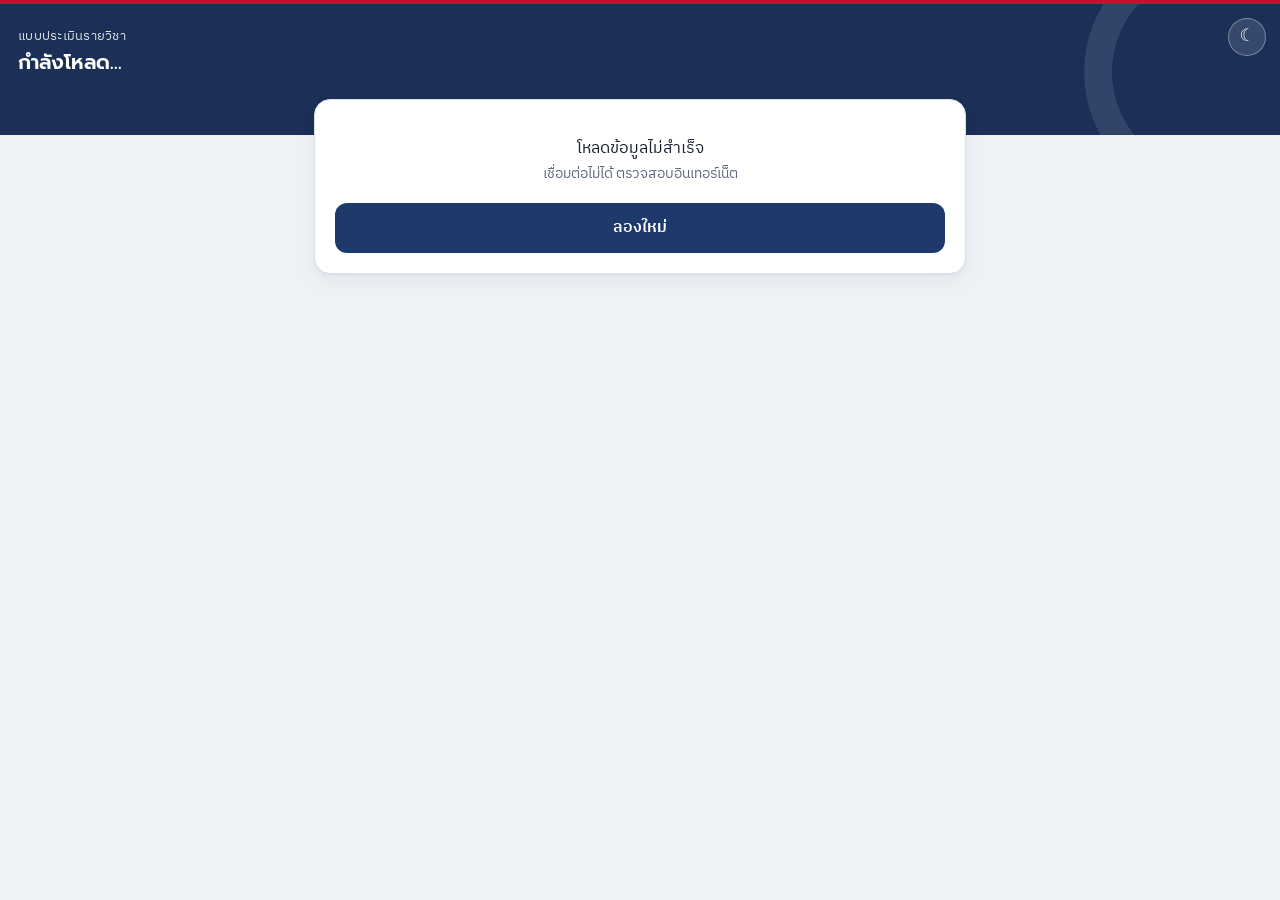
<file: index.html>
<!doctype html>
<html lang="th">
<head>
<meta charset="utf-8">
<meta name="viewport" content="width=device-width, initial-scale=1, viewport-fit=cover">
<title>แบบประเมินรายวิชา</title>
<meta name="theme-color" content="#1b2f57">
<link rel="preconnect" href="https://fonts.googleapis.com">
<link rel="preconnect" href="https://fonts.gstatic.com" crossorigin>
<link href="https://fonts.googleapis.com/css2?family=IBM+Plex+Sans+Thai:wght@400;500;600&family=Prompt:wght@500;600;700&display=swap" rel="stylesheet">
<link rel="stylesheet" href="style.css">
<script>try{var _t=JSON.parse(localStorage.getItem("ev_theme"));if(_t)document.documentElement.dataset.theme=_t}catch(e){}</script>

<style>
  .top { background: var(--head); border-top: 4px solid var(--cross); color: #fff; padding: 22px 18px 54px; position: relative; overflow: hidden; }
  .top::after { content: ""; position: absolute; right: -60px; top: -60px; width: 200px; height: 200px; border-radius: 50%; border: 28px solid var(--grayblue); opacity: .18; }
  .theme-btn { position: absolute; top: 14px; right: 14px; z-index: 2; width: 38px; height: 38px; border-radius: 50%; border: 1px solid rgba(255,255,255,.35); background: rgba(255,255,255,.12); color: #fff; font-size: 17px; }
  .theme-btn:hover { background: rgba(255,255,255,.22); }
  .top .kicker { font-size: 13px; opacity: .85; letter-spacing: .02em; }
  .top .kicker, .top h1, .top .sub { padding-right: 46px; }
  .top h1 { font-size: 20px; margin-top: 2px; max-width: 640px; }
  .top .sub { font-size: 14px; opacity: .92; margin-top: 6px; max-width: 640px; }
  .wrap { max-width: 680px; margin: -36px auto 40px; padding: 0 14px; position: relative; }
  .panel { padding: 20px; }
  .panel + .panel { margin-top: 14px; }

  /* รหัส */
  .code-input { font-size: 28px; letter-spacing: .3em; text-align: center; font-weight: 600; padding: 14px; }

  /* รายวิชา */
  .day { margin-top: 18px; }
  .day h3 { font-size: 15px; color: var(--muted); font-weight: 500; margin: 0 4px 8px; }
  .subj { display: flex; align-items: center; gap: 12px; padding: 14px 16px; border-radius: 14px; background: var(--card); border: 1px solid var(--line); margin-bottom: 8px; width: 100%; text-align: left; }
  .subj.can { border-color: var(--primary); box-shadow: 0 0 0 3px var(--primary-soft); }
  .subj.can:hover { background: var(--primary-soft); }
  .subj:disabled { cursor: default; opacity: .62; }
  .subj .num { flex: none; width: 36px; height: 36px; border-radius: 10px; display: grid; place-items: center; background: var(--line-2); font-weight: 600; font-family: Prompt, sans-serif; }
  .subj.can .num { background: var(--primary); color: #fff; }
  .subj.isdone .num { background: var(--good); color: #fff; }
  .subj .body { flex: 1; min-width: 0; }
  .subj .name { font-weight: 600; line-height: 1.35; }
  .subj .meta { font-size: 13px; color: var(--muted); }
  .subj .go { flex: none; font-size: 20px; color: var(--primary); }
  .listbar { display: flex; justify-content: space-between; align-items: center; gap: 10px; }
  .progress-sum { font-size: 14px; color: var(--muted); }

  /* แบบประเมิน */
  .form-head { padding: 18px 20px; }
  .form-head .name { font-size: 20px; font-family: Prompt, sans-serif; font-weight: 600; line-height: 1.3; }
  .sticky { position: sticky; top: 0; z-index: 5; background: var(--bg); padding: 10px 0 8px; }
  .bar { height: 6px; background: var(--line); border-radius: 99px; overflow: hidden; }
  .bar i { display: block; height: 100%; width: 0; background: var(--primary); transition: width .25s; }
  .section-title { font-size: 15px; color: var(--primary); border-left: 3px solid var(--cross); padding-left: 8px; margin: 22px 4px 10px; font-weight: 600; }
  .q { padding: 16px; margin-bottom: 10px; transition: box-shadow .2s, border-color .2s; }
  .q.missing { border-color: var(--s1); box-shadow: 0 0 0 3px rgba(194,65,45,.15); }
  .q .qt { font-weight: 500; margin-bottom: 12px; }
  .q .qt b { color: var(--muted); font-weight: 500; margin-right: 4px; }
  .scale { display: grid; grid-template-columns: repeat(5, 1fr); gap: 6px; }
  .scale button { border: 1px solid var(--line); background: var(--card); border-radius: 12px; padding: 8px 2px 7px; display: flex; flex-direction: column; align-items: center; gap: 1px; transition: .15s; }
  .scale button .n { font-size: 20px; font-weight: 600; font-family: Prompt, sans-serif; line-height: 1.2; }
  .scale button .l { font-size: 11px; color: var(--muted); line-height: 1.2; text-align: center; }
  .scale button:hover { border-color: var(--primary); }
  .scale button.on { color: #fff; border-color: transparent; transform: translateY(-1px); }
  .scale button.on .l { color: rgba(255,255,255,.9); }
  .scale button.on[data-v="5"] { background: var(--s5); }
  .scale button.on[data-v="4"] { background: #3e9467; }
  .scale button.on[data-v="3"] { background: #8d817a; }
  .scale button.on[data-v="2"] { background: #d0714f; }
  .scale button.on[data-v="1"] { background: var(--s1); }
  .choices { display: flex; flex-wrap: wrap; gap: 8px; }
  .choices button { border: 1px solid var(--line); background: var(--card); border-radius: 99px; padding: 8px 14px; }
  .choices button.on { background: var(--primary); border-color: var(--primary); color: #fff; }
  textarea { min-height: 84px; resize: vertical; }
  .actions { display: flex; gap: 10px; margin-top: 18px; }
  .actions .btn { flex: 1; padding: 15px; }

  .thanks { text-align: center; padding: 34px 22px; }
  .thanks .check { width: 72px; height: 72px; border-radius: 50%; background: var(--good); color: #fff; display: grid; place-items: center; font-size: 38px; margin: 0 auto 14px; animation: pop .4s ease-out; }
  @keyframes pop { from { transform: scale(.4); opacity: 0; } to { transform: scale(1); opacity: 1; } }
  /* แบบประเมินภาพรวม */
  .final-card { display: flex; gap: 14px; align-items: center; width: 100%; text-align: left; margin-top: 14px; padding: 16px 18px; border-radius: 16px; border: 0; color: #fff; background: var(--head); box-shadow: var(--shadow); position: relative; overflow: hidden; }
  .final-card::before { content: ""; position: absolute; left: 0; top: 0; bottom: 0; width: 5px; background: var(--cross); }
  .final-card .ic { flex: none; width: 44px; height: 44px; border-radius: 12px; background: rgba(255,255,255,.14); display: grid; place-items: center; font-family: Prompt, sans-serif; font-weight: 700; font-size: 19px; }
  .final-card .body { flex: 1; min-width: 0; }
  .final-card .name { font-family: Prompt, sans-serif; font-weight: 600; font-size: 17px; line-height: 1.3; }
  .final-card .meta { font-size: 13px; opacity: .85; }
  .final-card .go { font-size: 22px; }
  .final-card:hover { filter: brightness(1.08); }
  .final-card.isdone { background: var(--card); color: var(--ink); border: 1px solid var(--line); cursor: default; }
  .final-card.isdone .ic { background: var(--good); color: #fff; }
  .final-card.isdone:hover { filter: none; }
  .steps { display: flex; gap: 6px; margin-bottom: 8px; }
  .steps span { flex: 1; font-size: 12px; text-align: center; padding: 5px 4px; border-radius: 8px; background: var(--line-2); color: var(--muted); font-weight: 500; }
  .steps span.on { background: var(--primary); color: #fff; }
  .steps span.ok { background: var(--primary-soft); color: var(--primary); }
  .part-title { font-family: Prompt, sans-serif; font-size: 18px; font-weight: 600; margin: 18px 4px 4px; line-height: 1.35; }
  .part-hint { font-size: 13px; color: var(--muted); margin: 0 4px 6px; }
  .other-in { margin-top: 10px; }
  .foot { text-align: center; font-size: 12px; color: var(--muted); margin-top: 24px; }
  .hidden { display: none !important; }
</style>
</head>
<body>
<div id="demo" class="demo-banner hidden">โหมดตัวอย่าง · <a href="admin.html" style="color:inherit;font-weight:600">ไปหน้าแอดมิน →</a></div>
<header class="top">
  <button id="themeBtn" class="theme-btn" type="button">☾</button>
  <div class="kicker" id="evKicker">แบบประเมินรายวิชา</div>
  <h1 id="evTitle">กำลังโหลด…</h1>
  <div class="sub" id="evSub"></div>
</header>

<main class="wrap">
  <div id="vLoading" class="card panel"><div class="spinner"></div></div>

  <!-- รหัสเข้าร่วม -->
  <section id="vCode" class="hidden">
    <div class="card panel">
      <h2 style="font-size:19px">กรอกรหัสเข้าร่วมการประเมิน</h2>
      <p class="muted" style="margin:4px 0 16px;font-size:14px">รับรหัสจากเจ้าหน้าที่ประจำการฝึกอบรม · ไม่ต้องระบุชื่อ</p>
      <input id="codeIn" class="code-input" type="text" inputmode="numeric" autocomplete="off" maxlength="12" placeholder="••••">
      <button id="codeBtn" class="btn block" style="margin-top:14px;padding:15px">เข้าสู่แบบประเมิน</button>
    </div>
  </section>

  <!-- รายวิชา -->
  <section id="vList" class="hidden">
    <div class="card panel">
      <div class="listbar">
        <div>
          <h2 style="font-size:19px">เลือกวิชาที่จะประเมิน</h2>
          <div class="progress-sum" id="sumTxt"></div>
        </div>
        <button class="btn ghost sm" id="refreshBtn" title="โหลดรายการใหม่">↻ รีเฟรช</button>
      </div>
      <p class="muted" style="font-size:13px;margin:10px 0 0" id="instr"></p>
    </div>
    <div id="finalSlot"></div>
    <div id="dayList"></div>
  </section>

  <!-- แบบประเมินผลการฝึกอบรม (ภาพรวม) -->
  <section id="vFinal" class="hidden">
    <div class="card form-head">
      <span class="tag" id="xTag">แบบประเมินภาพรวม</span>
      <div class="name" id="xName" style="margin-top:8px"></div>
      <div class="muted" id="xInst" style="margin-top:6px;font-size:14px"></div>
    </div>
    <div class="sticky">
      <div class="steps" id="xSteps"></div>
      <div class="bar"><i id="xBar"></i></div>
      <div class="muted" style="font-size:12px;margin-top:4px;text-align:right" id="xCount"></div>
    </div>
    <div id="xBody"></div>
    <div class="muted" id="xNote" style="font-size:13px;text-align:center;margin-top:14px" aria-live="polite"></div>
    <div class="actions">
      <button class="btn ghost" id="xBack" style="flex:.45">ย้อนกลับ</button>
      <button class="btn" id="xNext">ถัดไป</button>
    </div>
  </section>

  <!-- แบบประเมิน -->
  <section id="vForm" class="hidden">
    <div class="card form-head">
      <span class="tag" id="fDay"></span>
      <div class="name" id="fName" style="margin-top:8px"></div>
      <div class="muted" id="fInst" style="margin-top:4px"></div>
    </div>
    <div class="sticky">
      <div class="bar"><i id="fBar"></i></div>
      <div class="muted" style="font-size:12px;margin-top:4px;text-align:right" id="fCount"></div>
    </div>
    <div id="fBody"></div>
    <div class="muted" id="sendNote" style="font-size:13px;text-align:center;margin-top:14px" aria-live="polite"></div>
    <div class="actions">
      <button class="btn ghost" id="backBtn" style="flex:.45">ย้อนกลับ</button>
      <button class="btn" id="sendBtn">ส่งแบบประเมิน</button>
    </div>
  </section>

  <!-- ขอบคุณ -->
  <section id="vThanks" class="hidden">
    <div class="card thanks">
      <div class="check">✓</div>
      <h2 style="font-size:21px">ส่งแบบประเมินเรียบร้อย</h2>
      <p class="muted" id="thanksTxt" style="margin:8px 0 20px"></p>
      <button class="btn block" id="nextBtn" style="padding:15px">กลับไปหน้ารายการ</button>
    </div>
  </section>

  <div class="foot" id="footTxt"></div>
</main>
<div class="toast" id="toast"></div>

<script src="config.js"></script>
<script src="common.js"></script>
<script>
(function () {
  const { call, store, esc, DEMO, themeButton } = window.EvalCommon;
  themeButton(document.getElementById('themeBtn'));
  const $ = id => document.getElementById(id);
  const views = ['vLoading', 'vCode', 'vList', 'vForm', 'vFinal', 'vThanks'];
  function show(v) { views.forEach(x => $(x).classList.toggle('hidden', x !== v)); window.scrollTo(0, 0); }

  let toastT;
  function toast(msg, err) {
    const t = $('toast'); t.textContent = msg; t.className = 'toast show' + (err ? ' err' : '');
    clearTimeout(toastT); toastT = setTimeout(() => t.className = 'toast', 2800);
  }

  // โทเคนประจำอุปกรณ์ (ไม่ระบุตัวตน ใช้กันประเมินซ้ำ)
  let token = store.get('ev_token', null);
  if (!token) {
    token = (crypto.randomUUID ? crypto.randomUUID() : (Date.now().toString(36) + Math.random().toString(36).slice(2))).replace(/-/g, '');
    store.set('ev_token', token);
  }
  let done = store.get('ev_done', []);
  let code = store.get('ev_code', '');
  let data = null, current = null, answers = {};

  if (DEMO) $('demo').classList.remove('hidden');

  async function load(silent) {
    try {
      data = await call('public');
      const e = data.event;
      document.title = e.title;
      $('evKicker').textContent = e.title;
      $('evTitle').textContent = e.subtitle ? e.subtitle.replace(/\s*รุ่นที่.*/, '') : e.title;
      const rm = (e.subtitle || '').match(/รุ่นที่\s*\S+/);
      $('evSub').textContent = [rm ? rm[0] : '', e.detail].filter(Boolean).join(' · ');
      $('instr').textContent = e.instructions || '';
      $('thanksTxt').textContent = e.thankYou || '';
      return true;
    } catch (err) {
      if (!silent) { show('vLoading'); $('vLoading').innerHTML = '<p style="text-align:center">โหลดข้อมูลไม่สำเร็จ<br><span class="muted" style="font-size:14px">' + esc(err.message) + '</span></p><button class="btn block" onclick="location.reload()">ลองใหม่</button>'; }
      else toast('โหลดไม่สำเร็จ: ' + err.message, true);
      return false;
    }
  }

  function renderList() {
    const subs = data.subjects;
    const byDay = [];
    subs.forEach(s => {
      let g = byDay.find(d => d.day === s.day);
      if (!g) byDay.push(g = { day: s.day, items: [] });
      g.items.push(s);
    });
    const openCount = subs.filter(s => s.open && !done.includes(s.id)).length;
    const doneCount = subs.filter(s => done.includes(s.id)).length;
    $('sumTxt').textContent = 'ประเมินแล้ว ' + doneCount + ' / ' + subs.length + ' วิชา' + (openCount ? ' · รอประเมิน ' + openCount + ' วิชา' : '');
    let i = 0;
    $('dayList').innerHTML = byDay.map(g => '<div class="day"><h3>' + esc(g.day || 'ไม่ระบุวัน') + '</h3>' + g.items.map(s => {
      i++;
      const isDone = done.includes(s.id);
      const can = s.open && !isDone;
      const status = isDone ? '<span class="tag done">ประเมินแล้ว</span>' : s.open ? '<span class="tag open">เปิดประเมิน</span>' : '<span class="tag">ยังไม่เปิด</span>';
      return '<button class="subj ' + (can ? 'can' : '') + (isDone ? ' isdone' : '') + '" data-id="' + esc(s.id) + '"' + (can ? '' : ' disabled') + '>' +
        '<span class="num">' + (isDone ? '✓' : i) + '</span>' +
        '<span class="body"><span class="name">' + esc(s.name) + '</span><br><span class="meta">' + esc(s.instructor || '') + (s.time ? ' · ' + esc(s.time) : '') + '</span><br>' + status + '</span>' +
        (can ? '<span class="go">›</span>' : '') + '</button>';
    }).join('') + '</div>').join('') || '<div class="card panel muted" style="margin-top:14px">ยังไม่มีรายวิชา</div>';
    $('dayList').querySelectorAll('.subj.can').forEach(b => b.onclick = () => openForm(b.dataset.id));
    renderFinalCard();
  }

  /* ---------- แบบประเมินผลการฝึกอบรม (ภาพรวม) ---------- */
  const FID = '__final';
  let fx = null; // { parts, step, answers }
  function renderFinalCard() {
    const F = data.final, slot = $('finalSlot');
    if (!F) { slot.innerHTML = ''; return; }
    const isDone = done.includes(FID);
    if (!isDone && !F.open) { slot.innerHTML = ''; return; }
    const nParts = new Set(F.questions.map(q => q.part)).size;
    slot.innerHTML = '<button class="final-card' + (isDone ? ' isdone' : '') + '" id="finalBtn"' + (isDone ? ' disabled' : '') + '>' +
      '<span class="ic">' + (isDone ? '✓' : '★') + '</span><span class="body"><span class="name">' + esc(F.title) + '</span><br>' +
      '<span class="meta">' + (isDone ? 'ประเมินแล้ว ขอบคุณครับ/ค่ะ' : 'ภาพรวมการฝึกอบรม · ' + nParts + ' ตอน · ประมาณ 5 นาที') + '</span></span>' +
      (isDone ? '' : '<span class="go">›</span>') + '</button>';
    if (!isDone) $('finalBtn').onclick = openFinal;
  }
  function headFor(part) {
    const h = data.final.heads || {};
    const k = Object.keys(h).find(k => part.indexOf(k) === 0);
    return k ? h[k] : '';
  }
  function openFinal() {
    const F = data.final;
    const parts = [];
    F.questions.forEach(q => { let p = parts.find(x => x.name === q.part); if (!p) parts.push(p = { name: q.part, items: [] }); p.items.push(q); });
    const saved = store.get('ev_fdraft', {});
    fx = { parts, step: Math.min(saved.step || 0, parts.length - 1), answers: saved.answers || {} };
    $('xName').textContent = F.title;
    $('xInst').textContent = F.instructions || '';
    drawFinal();
    show('vFinal');
  }
  function saveFx() { store.set('ev_fdraft', { step: fx.step, answers: fx.answers }); }
  const isOther = o => /^อื่น/.test(o);
  function needed(q) { return q.type === 'scale' || q.type === 'choice'; }
  function answered(q) {
    const a = fx.answers[q.id];
    if (q.type === 'scale') return !!a;
    if (q.type === 'choice') return !!a && (!isOther(a) || !!String(fx.answers[q.id + '_other'] || '').trim());
    return true;
  }
  function drawFinal() {
    const part = fx.parts[fx.step], A = fx.answers;
    $('xSteps').innerHTML = fx.parts.map((p, i) => '<span class="' + (i === fx.step ? 'on' : (fx.parts[i].items.filter(needed).every(answered) ? 'ok' : '')) + '">' + esc((p.name.match(/^ตอนที่\s*\S+/) || [p.name])[0]) + '</span>').join('');
    const head = headFor(part.name);
    const secs = [];
    part.items.forEach(q => { let s = secs.find(x => x.name === q.section); if (!s) secs.push(s = { name: q.section, items: [] }); s.items.push(q); });
    let n = 0;
    $('xBody').innerHTML = '<div class="part-title">' + esc(part.name) + '</div>' + (head ? '<div class="part-hint">ให้คะแนน' + esc(head) + ' 5 = มากที่สุด … 1 = น้อยที่สุด</div>' : '') +
      secs.map(g => (secs.length > 1 || g.name !== 'ข้อมูลพื้นฐาน' ? '<div class="section-title">' + esc(g.name) + '</div>' : '') + g.items.map(q => {
        let inner;
        if (q.type === 'scale') {
          n++;
          inner = '<div class="scale">' + [5, 4, 3, 2, 1].map((v, k) => '<button type="button" data-v="' + v + '" class="' + (A[q.id] == v ? 'on' : '') + '"><span class="n">' + v + '</span><span class="l">' + esc(data.scale[k] || '') + '</span></button>').join('') + '</div>';
        } else if (q.type === 'choice') {
          n++;
          const oth = q.options.find(isOther);
          inner = '<div class="choices">' + q.options.map(o => '<button type="button" data-c="' + esc(o) + '" class="' + (A[q.id] === o ? 'on' : '') + '">' + esc(o) + '</button>').join('') + '</div>' +
            (oth ? '<input type="text" class="other-in' + (A[q.id] === oth ? '' : ' hidden') + '" id="oth-' + esc(q.id) + '" maxlength="200" placeholder="โปรดระบุ" value="' + esc(A[q.id + '_other'] || '') + '">' : '');
        } else {
          inner = '<textarea placeholder="พิมพ์ข้อเสนอแนะ (ไม่บังคับ)">' + esc(A[q.id] || '') + '</textarea>';
        }
        return '<div class="card q" data-q="' + esc(q.id) + '" data-type="' + q.type + '"><div class="qt">' + (needed(q) ? '<b>' + n + '.</b>' : '') + esc(q.text) + '</div>' + inner + '</div>';
      }).join('')).join('');
    $('xBody').querySelectorAll('.q').forEach(box => {
      const qid = box.dataset.q;
      box.querySelectorAll('.scale button').forEach(b => b.onclick = () => {
        box.querySelectorAll('.scale button').forEach(x => x.classList.remove('on'));
        b.classList.add('on'); A[qid] = Number(b.dataset.v); box.classList.remove('missing'); saveFx(); fxProgress();
        let nx = box.nextElementSibling; while (nx && !nx.classList.contains('q')) nx = nx.nextElementSibling;
        if (nx && nx.dataset.type === 'scale' && !A[nx.dataset.q]) { const r = nx.getBoundingClientRect(); if (r.bottom > innerHeight - 20) scrollBy({ top: r.top - 110, behavior: 'smooth' }); }
      });
      box.querySelectorAll('.choices button').forEach(b => b.onclick = () => {
        box.querySelectorAll('.choices button').forEach(x => x.classList.remove('on'));
        b.classList.add('on'); A[qid] = b.dataset.c;
        const oi = box.querySelector('.other-in');
        if (oi) { oi.classList.toggle('hidden', !isOther(b.dataset.c)); if (isOther(b.dataset.c)) oi.focus(); }
        if (answered({ id: qid, type: 'choice' })) box.classList.remove('missing');
        saveFx(); fxProgress();
      });
      const oi = box.querySelector('.other-in');
      if (oi) oi.oninput = () => { A[qid + '_other'] = oi.value; if (answered({ id: qid, type: 'choice' })) box.classList.remove('missing'); saveFx(); fxProgress(); };
      const ta = box.querySelector('textarea');
      if (ta) ta.oninput = () => { A[qid] = ta.value; saveFx(); };
    });
    const last = fx.step === fx.parts.length - 1;
    $('xNext').textContent = last ? 'ส่งแบบประเมิน' : 'ถัดไป: ' + ((fx.parts[fx.step + 1].name.match(/^ตอนที่\s*\S+/) || [''])[0]) + ' ›';
    $('xBack').textContent = fx.step ? '‹ ตอนก่อนหน้า' : 'ย้อนกลับ';
    fxProgress();
  }
  function fxProgress() {
    const all = fx.parts.flatMap(p => p.items).filter(needed);
    const a = all.filter(answered).length;
    $('xBar').style.width = (all.length ? a / all.length * 100 : 100) + '%';
    const cur = fx.parts[fx.step].items.filter(needed);
    $('xCount').textContent = 'ตอนนี้ตอบแล้ว ' + cur.filter(answered).length + ' / ' + cur.length + ' ข้อ · ทั้งหมด ' + a + ' / ' + all.length;
  }
  function checkStep() {
    const miss = fx.parts[fx.step].items.filter(q => needed(q) && !answered(q));
    if (!miss.length) return true;
    miss.forEach(q => { const el = $('xBody').querySelector('.q[data-q="' + CSS.escape(q.id) + '"]'); if (el) el.classList.add('missing'); });
    const first = $('xBody').querySelector('.q.missing');
    if (first) scrollBy({ top: first.getBoundingClientRect().top - 110, behavior: 'smooth' });
    toast('ยังตอบไม่ครบ ' + miss.length + ' ข้อ', true);
    return false;
  }
  async function finalNext() {
    if (!checkStep()) return;
    if (fx.step < fx.parts.length - 1) { fx.step++; saveFx(); drawFinal(); scrollTo(0, 0); return; }
    const btn = $('xNext'); btn.disabled = true; $('xBack').disabled = true;
    const fatal = m => /ประเมินแบบประเมินนี้แล้ว|รหัสเข้าร่วม|ปิดรับ|ครบทุกข้อ|โปรดระบุ|กรุณาระบุ|ข้อมูลอุปกรณ์|ยังไม่มีแบบประเมิน/.test(m);
    const waits = [0, 2000, 4000, 7000];
    let err = null;
    for (let i = 0; i < waits.length; i++) {
      if (waits[i]) {
        btn.textContent = 'กำลังลองส่งอีกครั้ง… (' + (i + 1) + '/' + waits.length + ')';
        $('xNote').textContent = 'มีผู้ส่งพร้อมกันจำนวนมาก ระบบกำลังส่งให้อัตโนมัติ กรุณาอย่าปิดหน้านี้';
        await new Promise(r => setTimeout(r, waits[i] + Math.random() * 1500));
      } else btn.textContent = 'กำลังส่ง…';
      try { await call('submitFinal', { code, token, answers: fx.answers }); err = null; break; }
      catch (e) {
        err = e;
        if (i > 0 && /ประเมินแบบประเมินนี้แล้ว/.test(e.message)) { err = null; break; }
        if (fatal(e.message)) break;
      }
    }
    btn.disabled = false; $('xBack').disabled = false; $('xNote').textContent = '';
    if (!err) { if (!done.includes(FID)) done.push(FID); store.set('ev_done', done); store.del('ev_fdraft'); show('vThanks'); return; }
    drawFinal();
    if (/ประเมินแบบประเมินนี้แล้ว/.test(err.message)) { if (!done.includes(FID)) done.push(FID); store.set('ev_done', done); toast(err.message); renderList(); show('vList'); }
    else if (/รหัสเข้าร่วม/.test(err.message)) { store.del('ev_code'); code = ''; toast(err.message, true); show('vCode'); }
    else if (/ปิดรับ/.test(err.message)) { toast(err.message, true); await load(true); renderList(); show('vList'); }
    else if (fatal(err.message)) toast(err.message, true);
    else toast('ยังส่งไม่สำเร็จ คำตอบยังอยู่ครบ กรุณากดส่งอีกครั้ง', true);
  }
  $('xNext').onclick = finalNext;
  $('xBack').onclick = () => { if (fx.step) { fx.step--; saveFx(); drawFinal(); scrollTo(0, 0); } else { renderList(); show('vList'); } };

  function openForm(id) {
    current = data.subjects.find(s => s.id === id);
    if (!current) return;
    answers = store.get('ev_draft_' + id, {});
    $('fDay').textContent = [current.day, current.time].filter(Boolean).join(' · ');
    $('fName').textContent = current.name;
    $('fInst').textContent = current.instructor ? 'วิทยากร: ' + current.instructor : '';
    const sections = [];
    data.questions.forEach(q => {
      let g = sections.find(s => s.name === q.section);
      if (!g) sections.push(g = { name: q.section, items: [] });
      g.items.push(q);
    });
    let n = 0;
    $('fBody').innerHTML = sections.map(g => '<div class="section-title">' + esc(g.name) + '</div>' + g.items.map(q => {
      let inner;
      if (q.type === 'scale') {
        n++;
        inner = '<div class="scale">' + [5, 4, 3, 2, 1].map((v, k) => '<button type="button" data-v="' + v + '" class="' + (answers[q.id] == v ? 'on' : '') + '"><span class="n">' + v + '</span><span class="l">' + esc(data.scale[k] || '') + '</span></button>').join('') + '</div>';
      } else if (q.type === 'choice') {
        inner = '<div class="choices">' + q.options.map(o => '<button type="button" data-c="' + esc(o) + '" class="' + (answers[q.id] === o ? 'on' : '') + '">' + esc(o) + '</button>').join('') + '</div>';
      } else {
        inner = '<textarea placeholder="พิมพ์ความคิดเห็น (ไม่บังคับ)">' + esc(answers[q.id] || '') + '</textarea>';
      }
      return '<div class="card q" data-q="' + esc(q.id) + '" data-type="' + q.type + '"><div class="qt">' + (q.type === 'scale' ? '<b>' + n + '.</b>' : '') + esc(q.text) + '</div>' + inner + '</div>';
    }).join('')).join('');

    $('fBody').querySelectorAll('.q').forEach(box => {
      const qid = box.dataset.q;
      box.querySelectorAll('.scale button').forEach(b => b.onclick = () => {
        box.querySelectorAll('.scale button').forEach(x => x.classList.remove('on'));
        b.classList.add('on'); answers[qid] = Number(b.dataset.v); box.classList.remove('missing');
        saveDraft(); progress();
        const next = box.nextElementSibling && box.nextElementSibling.classList.contains('q') ? box.nextElementSibling : null;
        if (next && next.dataset.type === 'scale' && !answers[next.dataset.q]) {
          const r = next.getBoundingClientRect();
          if (r.bottom > window.innerHeight - 20) window.scrollBy({ top: r.top - 90, behavior: 'smooth' });
        }
      });
      box.querySelectorAll('.choices button').forEach(b => b.onclick = () => {
        box.querySelectorAll('.choices button').forEach(x => x.classList.remove('on'));
        b.classList.add('on'); answers[qid] = b.dataset.c; saveDraft();
      });
      const ta = box.querySelector('textarea');
      if (ta) ta.oninput = () => { answers[qid] = ta.value; saveDraft(); };
    });
    progress();
    show('vForm');
  }

  function saveDraft() { if (current) store.set('ev_draft_' + current.id, answers); }
  function scaleQs() { return data.questions.filter(q => q.type === 'scale'); }
  function progress() {
    const qs = scaleQs(); const a = qs.filter(q => answers[q.id]).length;
    $('fBar').style.width = (qs.length ? a / qs.length * 100 : 100) + '%';
    $('fCount').textContent = 'ตอบแล้ว ' + a + ' / ' + qs.length + ' ข้อ';
  }

  async function send() {
    const miss = scaleQs().filter(q => !answers[q.id]);
    if (miss.length) {
      miss.forEach(q => { const el = document.querySelector('.q[data-q="' + CSS.escape(q.id) + '"]'); if (el) el.classList.add('missing'); });
      const first = document.querySelector('.q.missing');
      if (first) window.scrollBy({ top: first.getBoundingClientRect().top - 90, behavior: 'smooth' });
      toast('ยังตอบไม่ครบ ' + miss.length + ' ข้อ', true);
      return;
    }
    const btn = $('sendBtn'); btn.disabled = true; $('backBtn').disabled = true;
    const fatal = m => /ประเมินวิชานี้แล้ว|รหัสเข้าร่วม|ปิดรับ|ครบทุกข้อ|ไม่พบรายวิชา|ข้อมูลอุปกรณ์/.test(m);
    const waits = [0, 2000, 4000, 7000];
    let err = null;
    for (let i = 0; i < waits.length; i++) {
      if (waits[i]) {
        btn.textContent = 'กำลังลองส่งอีกครั้ง… (' + (i + 1) + '/' + waits.length + ')';
        $('sendNote').textContent = 'มีผู้ส่งพร้อมกันจำนวนมาก ระบบกำลังส่งให้อัตโนมัติ กรุณาอย่าปิดหน้านี้';
        await new Promise(r => setTimeout(r, waits[i] + Math.random() * 1500));
      } else btn.textContent = 'กำลังส่ง…';
      try {
        await call('submit', { code, token, subjectId: current.id, answers });
        err = null; break;
      } catch (e) {
        err = e;
        // ครั้งก่อนอาจบันทึกสำเร็จแล้วแต่ตอบกลับไม่ทัน
        if (i > 0 && /ประเมินวิชานี้แล้ว/.test(e.message)) { err = null; break; }
        if (fatal(e.message)) break;
      }
    }
    btn.disabled = false; $('backBtn').disabled = false; btn.textContent = 'ส่งแบบประเมิน'; $('sendNote').textContent = '';
    if (!err) { markDone(current.id); show('vThanks'); return; }
    if (/ประเมินวิชานี้แล้ว/.test(err.message)) { markDone(current.id); toast(err.message); renderList(); show('vList'); }
    else if (/รหัสเข้าร่วม/.test(err.message)) { store.del('ev_code'); code = ''; toast(err.message, true); show('vCode'); }
    else if (/ปิดรับ/.test(err.message)) { toast(err.message, true); await load(true); renderList(); show('vList'); }
    else toast('ยังส่งไม่สำเร็จ คำตอบยังอยู่ครบ กรุณากดส่งอีกครั้ง', true);
  }
  function markDone(id) {
    if (!done.includes(id)) done.push(id);
    store.set('ev_done', done); store.del('ev_draft_' + id);
  }

  async function submitCode() {
    const v = $('codeIn').value.trim();
    if (!v) return;
    $('codeBtn').disabled = true;
    try {
      await call('checkCode', { code: v });
      code = v; store.set('ev_code', v); renderList(); show('vList');
    } catch (err) { toast(err.message, true); }
    finally { $('codeBtn').disabled = false; }
  }

  $('codeBtn').onclick = submitCode;
  $('codeIn').onkeydown = e => { if (e.key === 'Enter') submitCode(); };
  $('backBtn').onclick = () => { renderList(); show('vList'); };
  $('sendBtn').onclick = send;
  $('nextBtn').onclick = async () => { await load(true); renderList(); show('vList'); };
  $('refreshBtn').onclick = async () => { $('refreshBtn').disabled = true; if (await load(true)) { renderList(); toast('อัปเดตรายการแล้ว'); } $('refreshBtn').disabled = false; };

  // รีเฟรชอัตโนมัติเมื่ออยู่หน้ารายวิชา
  setInterval(async () => { if (!$('vList').classList.contains('hidden') && !document.hidden) { if (await load(true)) renderList(); } }, 45000);
  document.addEventListener('visibilitychange', async () => { if (!document.hidden && !$('vList').classList.contains('hidden')) { if (await load(true)) renderList(); } });

  (async () => {
    if (!(await load(false))) return;
    if (data.event.needCode && !code) show('vCode');
    else { renderList(); show('vList'); }
  })();
})();
</script>
</body>
</html>
</file>
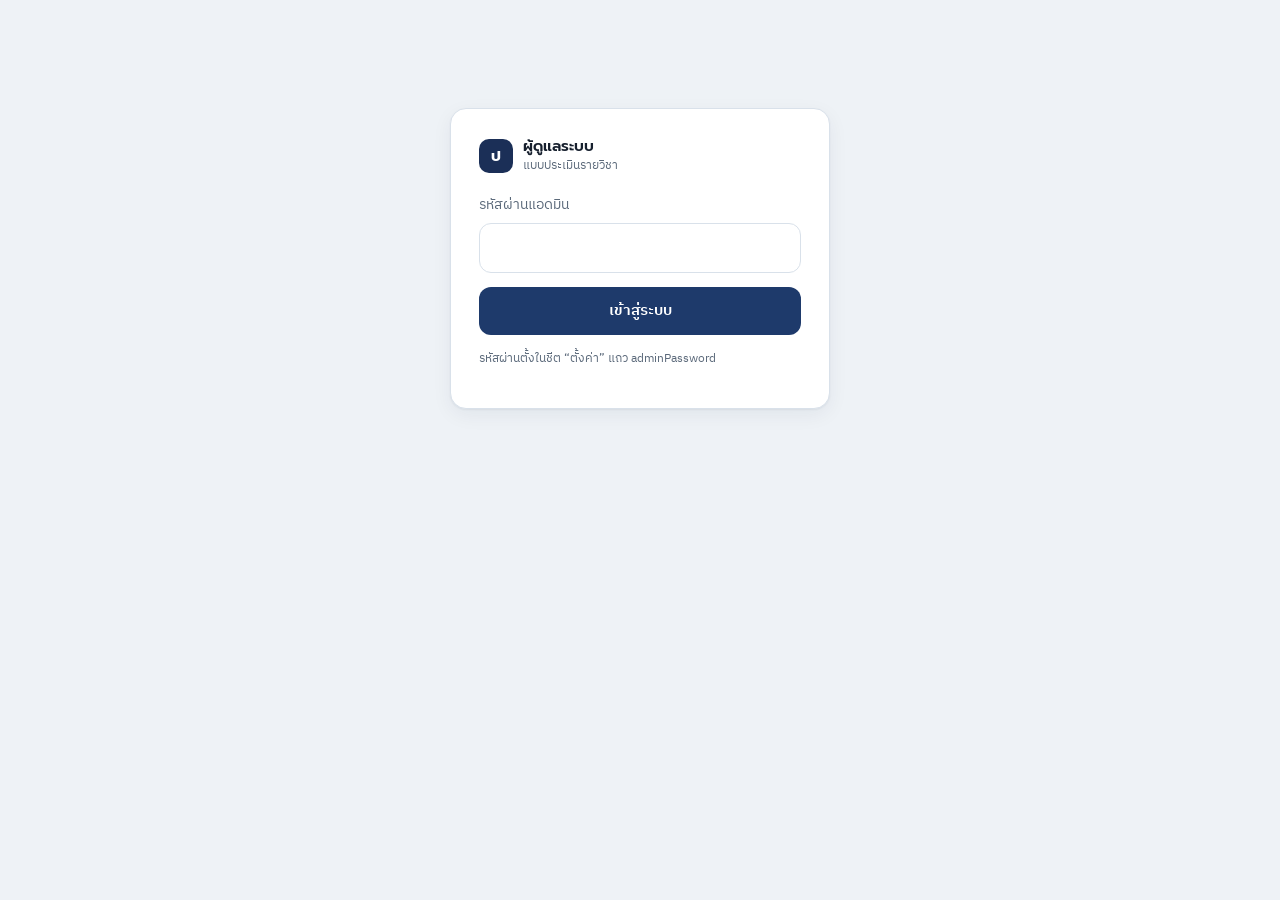
<file: admin.html>
<!doctype html>
<html lang="th">
<head>
<meta charset="utf-8">
<meta name="viewport" content="width=device-width, initial-scale=1">
<title>แอดมิน · แบบประเมินรายวิชา</title>
<meta name="robots" content="noindex">
<link rel="preconnect" href="https://fonts.googleapis.com">
<link rel="preconnect" href="https://fonts.gstatic.com" crossorigin>
<link href="https://fonts.googleapis.com/css2?family=IBM+Plex+Sans+Thai:wght@400;500;600&family=Prompt:wght@500;600;700&display=swap" rel="stylesheet">
<link rel="stylesheet" href="style.css">
<script>try{var _t=JSON.parse(localStorage.getItem("ev_theme"));if(_t)document.documentElement.dataset.theme=_t}catch(e){}</script>

<script src="qrcode.js"></script>
<style>
  body { font-size: 15px; }
  .hidden { display: none !important; }
  .login { max-width: 380px; margin: 12vh auto; padding: 28px; }
  .login h1 { font-size: 22px; }

  .appbar { background: var(--card); border-bottom: 1px solid var(--line); border-top: 3px solid var(--cross); position: sticky; top: 0; z-index: 20; }
  .appbar .in { max-width: 1240px; margin: 0 auto; padding: 12px 18px; display: flex; align-items: center; gap: 14px; flex-wrap: wrap; }
  .brand { display: flex; align-items: center; gap: 10px; min-width: 0; flex: 1; }
  .brand .dot { width: 34px; height: 34px; border-radius: 10px; background: var(--head); color: #fff; display: grid; place-items: center; font-family: Prompt; font-weight: 700; flex: none; }
  .brand .t { font-family: Prompt; font-weight: 600; line-height: 1.25; }
  .brand .s { font-size: 12px; color: var(--muted); white-space: nowrap; overflow: hidden; text-overflow: ellipsis; }
  .tabs { display: flex; gap: 4px; background: var(--line-2); padding: 4px; border-radius: 12px; overflow-x: auto; }
  .tabs button { border: 0; background: transparent; padding: 8px 14px; border-radius: 9px; font-weight: 500; white-space: nowrap; color: var(--muted); }
  .tabs button.on { background: var(--card); color: var(--ink); box-shadow: var(--shadow); }
  .live { display: flex; align-items: center; gap: 8px; font-size: 13px; color: var(--muted); }
  .live .pulse { width: 8px; height: 8px; border-radius: 50%; background: var(--muted); }
  .live.on .pulse { background: var(--good); animation: pl 1.6s infinite; }
  @keyframes pl { 0% { box-shadow: 0 0 0 0 rgba(29,122,88,.5); } 100% { box-shadow: 0 0 0 9px rgba(29,122,88,0); } }

  .page { max-width: 1240px; margin: 0 auto; padding: 20px 18px 60px; }
  .grid { display: grid; gap: 16px; }
  .grid > * { min-width: 0; }
  .g4 { grid-template-columns: repeat(4, 1fr); }
  @media (max-width: 520px) { .g4 { grid-template-columns: 1fr 1fr; gap: 10px; } .kpi .val { font-size: 26px; } .box { padding: 14px; } .hbar, .axis { grid-template-columns: minmax(90px, 130px) 1fr 70px; } .optrow { grid-template-columns: minmax(80px, 120px) 1fr 84px; } }
  .g2 { grid-template-columns: 1.25fr 1fr; }
  .g2e { grid-template-columns: 1fr 1fr; }
  @media (max-width: 900px) { .g4 { grid-template-columns: repeat(2, 1fr); } .g2, .g2e { grid-template-columns: 1fr; } }
  .box { padding: 18px 20px; }
  .box h3 { font-size: 16px; margin-bottom: 4px; }
  .box .hint { font-size: 13px; color: var(--muted); margin-bottom: 14px; }
  .kpi .lab { font-size: 13px; color: var(--muted); }
  .kpi .val { font-family: Prompt; font-size: 32px; font-weight: 600; line-height: 1.15; margin-top: 4px; }
  .kpi .val small { font-size: 15px; color: var(--muted); font-weight: 500; }
  .kpi .foot { font-size: 13px; margin-top: 4px; }
  .lvl { display: inline-block; padding: 1px 9px; border-radius: 99px; font-size: 12px; font-weight: 600; white-space: nowrap; }
  .lvl.l5 { background: #dff1e8; color: #13573f; } .lvl.l4 { background: #e9f4ee; color: #2f7553; }
  .lvl.l3 { background: #f2ece7; color: #6b5d55; } .lvl.l2 { background: #fbe7df; color: #9b4b2f; } .lvl.l1 { background: #f8dcd7; color: #8f2a1a; }
  @media (prefers-color-scheme: dark) { :root:not([data-theme="light"]) .lvl { filter: brightness(.85) saturate(.9); } }

  /* insights */
  .ins { list-style: none; padding: 0; margin: 0; display: grid; gap: 10px; }
  .ins li { display: flex; gap: 12px; align-items: flex-start; padding: 12px 14px; border-radius: 12px; background: var(--line-2); }
  .ins .ic { flex: none; width: 30px; height: 30px; border-radius: 9px; display: grid; place-items: center; font-size: 15px; background: var(--card); }
  .ins b { font-weight: 600; }

  /* bars */
  .hbar { display: grid; grid-template-columns: minmax(120px, 230px) 1fr 76px; gap: 10px; align-items: center; padding: 7px 0; border-bottom: 1px dashed var(--line); }
  .hbar:last-child { border-bottom: 0; }
  .hbar .nm { font-size: 14px; line-height: 1.3; overflow: hidden; }
  .hbar .nm small { color: var(--muted); display: block; font-size: 12px; white-space: nowrap; overflow: hidden; text-overflow: ellipsis; }
  .track { position: relative; height: 22px; background: var(--line-2); border-radius: 6px; }
  .track .fill { position: absolute; left: 0; top: 0; bottom: 0; border-radius: 6px; background: var(--primary); transition: width .5s; }
  .track .ref { position: absolute; top: -4px; bottom: -4px; width: 2px; background: var(--ink); opacity: .55; }
  .hbar .num { font-family: Prompt; font-weight: 600; text-align: right; }
  .hbar .num small { display: block; font-size: 11px; font-weight: 400; color: var(--muted); font-family: 'IBM Plex Sans Thai'; }
  .hbar.clickable { cursor: pointer; } .hbar.clickable:hover .nm { color: var(--primary); }
  .axis { display: grid; grid-template-columns: minmax(120px, 230px) 1fr 76px; gap: 10px; font-size: 11px; color: var(--muted); }
  .axis .tk { display: flex; justify-content: space-between; }
  .legend { display: flex; gap: 14px; flex-wrap: wrap; font-size: 12px; color: var(--muted); margin-top: 10px; }
  .legend i { display: inline-block; width: 10px; height: 10px; border-radius: 3px; margin-right: 5px; vertical-align: -1px; }

  /* heatmap */
  .heat { width: 100%; border-collapse: separate; border-spacing: 3px; font-size: 13px; }
  .heat th { font-weight: 500; color: var(--muted); font-size: 12px; text-align: center; padding: 4px; }
  .heat th.rowh { text-align: left; color: var(--ink); font-size: 13px; max-width: 220px; }
  .heat td { text-align: center; padding: 9px 4px; border-radius: 7px; font-family: Prompt; font-weight: 600; min-width: 60px; }
  .scrollx { overflow-x: auto; }

  /* stacked dist */
  .dist { display: flex; height: 20px; border-radius: 5px; overflow: hidden; background: var(--line-2); min-width: 120px; }
  .dist span { display: block; height: 100%; }

  /* table */
  table.t { width: 100%; border-collapse: collapse; font-size: 14px; }
  table.t th { text-align: left; font-weight: 500; color: var(--muted); font-size: 12px; padding: 8px 8px; border-bottom: 1px solid var(--line); white-space: nowrap; }
  table.t td { padding: 10px 8px; border-bottom: 1px solid var(--line-2); vertical-align: middle; }
  table.t td.n { font-family: Prompt; font-weight: 600; text-align: right; white-space: nowrap; }
  table.t th.n { text-align: right; }
  table.t tr.sec td { background: var(--line-2); font-weight: 600; font-size: 13px; }
  table.t tr.tot td { font-weight: 600; border-top: 2px solid var(--line); }
  .diff { font-size: 12px; font-weight: 500; font-family: 'IBM Plex Sans Thai'; }
  .diff.up { color: var(--good); } .diff.dn { color: var(--s1); }

  /* subject picker */
  .picker { display: flex; gap: 10px; align-items: center; flex-wrap: wrap; margin-bottom: 16px; }
  .picker select { max-width: 520px; }
  .subjhead { padding: 22px; display: grid; grid-template-columns: 1fr auto; gap: 16px; align-items: center; }
  .subjhead h2 { font-size: 22px; }
  .bigscore { text-align: center; }
  .bigscore .v { font-family: Prompt; font-size: 44px; font-weight: 700; line-height: 1; color: var(--primary); }
  .comments { display: grid; gap: 8px; max-height: 420px; overflow: auto; }
  .comments div { padding: 10px 12px; border-radius: 10px; background: var(--line-2); font-size: 14px; }

  /* control */
  .ctl { display: grid; grid-template-columns: 1fr auto; gap: 12px; align-items: center; padding: 12px 4px; border-bottom: 1px solid var(--line-2); }
  .ctl:last-child { border-bottom: 0; }
  .ctl .nm { font-weight: 500; }
  .ctl .meta { font-size: 13px; color: var(--muted); }
  .switch { position: relative; width: 52px; height: 30px; flex: none; }
  .switch input { opacity: 0; width: 0; height: 0; }
  .switch span { position: absolute; inset: 0; background: var(--line); border-radius: 99px; transition: .2s; cursor: pointer; }
  .switch span::before { content: ""; position: absolute; width: 24px; height: 24px; left: 3px; top: 3px; border-radius: 50%; background: #fff; transition: .2s; box-shadow: 0 1px 3px rgba(0,0,0,.2); }
  .switch input:checked + span { background: var(--good); }
  .switch input:checked + span::before { transform: translateX(22px); }
  .dayhead { display: flex; justify-content: space-between; align-items: center; margin-top: 14px; padding: 6px 4px; border-bottom: 2px solid var(--line); }
  .dayhead h4 { font-size: 15px; }
  .qrbox { text-align: center; }
  .qrbox #qr { display: inline-block; padding: 12px; background: #fff; border-radius: 12px; }
  .qrbox #qr img, .qrbox #qr canvas { display: block; }
  .bigcode { font-family: Prompt; font-size: 34px; font-weight: 700; letter-spacing: .15em; color: var(--primary); }
  .urlline { font-size: 13px; word-break: break-all; color: var(--muted); }

  .qrfull { position: fixed; inset: 0; background: #fff; border-top: 8px solid #c8102e; color: #1f1a1b; z-index: 200; display: flex; flex-direction: column; align-items: center; justify-content: center; gap: 16px; text-align: center; padding: 24px; }
  .qrfull h2 { font-size: clamp(22px, 3.4vw, 40px); color: #1b2f57; }
  .qrfull .sub { font-size: clamp(15px, 1.8vw, 22px); max-width: 1000px; }
  .qrfull .code { font-family: Prompt; font-weight: 700; font-size: clamp(30px, 5vw, 64px); letter-spacing: .2em; color: #1b2f57; }
  .qrfull .close { position: absolute; top: 16px; right: 16px; }
  .empty { text-align: center; padding: 30px; color: var(--muted); }

  /* print */
  /* จัดการข้อมูล */
  .mrow { display: grid; grid-template-columns: 34px 1fr auto; gap: 10px; align-items: start; padding: 12px 0; border-bottom: 1px solid var(--line-2); }
  .mrow:last-child { border-bottom: 0; }
  .mrow .ord { display: flex; flex-direction: column; align-items: center; gap: 2px; }
  .mrow .ord b { font-family: Prompt; font-size: 15px; }
  .mrow .ord button, .mrow .del { border: 1px solid var(--line); background: var(--card); border-radius: 8px; width: 30px; height: 26px; line-height: 1; color: var(--muted); padding: 0; }
  .mrow .ord button:hover:not(:disabled), .mrow .del:hover:not(:disabled) { border-color: var(--primary); color: var(--primary); }
  .mrow .ord button:disabled, .mrow .del:disabled { opacity: .35; cursor: not-allowed; }
  .mrow .del { width: 34px; height: 34px; font-size: 16px; }
  .mrow .fields { display: grid; grid-template-columns: 1fr 1fr; gap: 6px; min-width: 0; }
  .mrow .fields .full { grid-column: 1 / -1; }
  .mrow input { width: 100%; padding: 8px 10px; border-radius: 9px; font-size: 14px; border: 1px solid var(--line); background: var(--card); outline: none; }
  .mrow input:focus { border-color: var(--primary); box-shadow: 0 0 0 3px var(--primary-soft); }
  .mrow .info { grid-column: 1 / -1; font-size: 12px; color: var(--muted); }
  .mrow.new input { border-color: var(--s4); }
  @media (max-width: 520px) { .mrow .fields { grid-template-columns: 1fr; } }
  .cfg { display: grid; gap: 6px; }
  .cfg label { font-size: 13px; font-weight: 500; margin-top: 6px; }
  .cfg textarea { min-height: 0; resize: vertical; }
  .tag.dirty { background: #fff1d6; color: #8a5a00; }

  /* สรุปอ่านง่าย */
  .lead { padding: 18px 22px; margin-bottom: 16px; font-size: 16px; line-height: 1.75; border-left: 5px solid var(--primary); }
  .lead b { color: var(--primary); font-weight: 600; }
  .lead .big { font-family: Prompt; font-size: 20px; font-weight: 600; }
  .scards { display: grid; grid-template-columns: repeat(auto-fill, minmax(180px, 1fr)); gap: 12px; }
  .scard { text-align: left; border: 1px solid var(--line); background: var(--card); border-radius: 14px; padding: 14px 16px; display: grid; gap: 6px; cursor: pointer; transition: border-color .15s, transform .1s; min-width: 0; }
  .scard:hover { border-color: var(--primary); transform: translateY(-1px); }
  .scard .nm { font-weight: 600; line-height: 1.3; }
  .scard .ins2 { font-size: 12px; color: var(--muted); white-space: nowrap; overflow: hidden; text-overflow: ellipsis; }
  .scard .pc { font-family: Prompt; font-size: 30px; font-weight: 700; line-height: 1.1; font-variant-numeric: tabular-nums; }
  .scard .pc small { font-size: 14px; font-weight: 500; color: var(--muted); }
  .scard .row { display: flex; justify-content: space-between; align-items: center; gap: 8px; font-size: 12px; color: var(--muted); }
  .scard.nodata { cursor: default; opacity: .6; }
  .ptab td.p { text-align: center; font-variant-numeric: tabular-nums; font-size: 13px; min-width: 52px; }
  .ptab th.p { text-align: center; }
  .optrow { display: grid; grid-template-columns: minmax(110px, 190px) 1fr 92px; gap: 10px; align-items: center; padding: 6px 0; border-bottom: 1px dashed var(--line); font-size: 14px; }
  .optrow:last-child { border-bottom: 0; }
  .optrow .num { text-align: right; font-variant-numeric: tabular-nums; }
  .optrow .num b { font-family: Prompt; }
  .others { font-size: 12px; color: var(--muted); margin-top: 6px; }
  .fbar { display: flex; flex-wrap: wrap; gap: 10px; align-items: center; justify-content: space-between; margin-bottom: 16px; }
  .fbar .acts { display: flex; gap: 8px; flex-wrap: wrap; }
  .g3 { grid-template-columns: repeat(3, 1fr); }
  @media (max-width: 900px) { .g3 { grid-template-columns: 1fr; } }
  .ctl.fin { background: var(--primary-soft); border-radius: 12px; padding: 12px 14px; margin-top: 12px; border: 0; }
  .ctl.fin .nm { color: var(--primary); }

  #printArea { display: none; }
  @media print {
    body > *:not(#printArea) { display: none !important; }
    #printArea { display: block; font-family: 'Sarabun', 'IBM Plex Sans Thai', sans-serif; color: #000; font-size: 15px; }
    #printArea h2 { text-align: center; font-size: 18px; }
    #printArea .c { text-align: center; }
    #printArea table { width: 100%; border-collapse: collapse; margin-top: 10px; }
    #printArea th, #printArea td { border: 1px solid #000; padding: 4px 6px; }
    #printArea th { background: #eee; }
    #printArea td.n { text-align: center; }
    #printArea .pb { page-break-after: always; }
    @page { size: A4; margin: 18mm 16mm; }
  }
</style>
</head>
<body>
<div id="demo" class="demo-banner hidden">โหมดตัวอย่าง — ข้อมูลจำลอง · รหัสผ่าน admin757 · <a href="index.html" style="color:inherit;font-weight:600">← หน้าผู้ประเมิน</a></div>

<!-- เข้าสู่ระบบ -->
<div id="vLogin" class="card login">
  <div class="brand" style="margin-bottom:18px"><div class="dot">ป</div><div><div class="t">ผู้ดูแลระบบ</div><div class="s">แบบประเมินรายวิชา</div></div></div>
  <label class="muted" style="font-size:14px">รหัสผ่านแอดมิน</label>
  <input type="password" id="pw" style="margin-top:6px" autocomplete="current-password">
  <button class="btn block" id="loginBtn" style="margin-top:14px">เข้าสู่ระบบ</button>
  <p class="muted" style="font-size:12px;margin-top:14px">รหัสผ่านตั้งในชีต “ตั้งค่า” แถว adminPassword</p>
</div>

<!-- แอป -->
<div id="vApp" class="hidden">
  <div class="appbar"><div class="in">
    <div class="brand"><div class="dot">ป</div><div style="min-width:0"><div class="t" id="hTitle">แบบประเมินรายวิชา</div><div class="s" id="hSub"></div></div></div>
    <nav class="tabs" id="tabs">
      <button data-t="overview" class="on">ภาพรวม</button>
      <button data-t="subject">รายวิชา</button>
      <button data-t="final">ประเมินภาพรวม</button>
      <button data-t="control">เปิด-ปิดประเมิน</button>
      <button data-t="manage">จัดการข้อมูล</button>
      <button data-t="export">ส่งออก</button>
    </nav>
    <div class="live" id="live" title="อัปเดตอัตโนมัติทุก 30 วินาที"><span class="pulse"></span><span id="liveTxt">—</span>
      <button class="btn ghost sm" id="reloadBtn" title="โหลดข้อมูลใหม่">↻</button><button class="btn ghost sm" id="themeBtn" style="min-width:36px">☾</button></div>
  </div></div>

  <div class="page">
    <!-- ภาพรวม -->
    <section id="tOverview">
      <div class="card lead" id="lead"></div>
      <div class="grid g4" id="kpis"></div>
      <div class="card box" style="margin-top:16px">
        <h3>สรุปรายวิชา</h3>
        <div class="hint">ร้อยละความพึงพอใจ = ค่าเฉลี่ย × 20 · คลิกการ์ดเพื่อดูรายละเอียด</div>
        <div class="scards" id="scards"></div>
      </div>
      <div class="grid g2" style="margin-top:16px">
        <div class="card box">
          <h3>ข้อค้นพบสำคัญ</h3>
          <div class="hint">สรุปอัตโนมัติจากข้อมูลล่าสุด</div>
          <ul class="ins" id="insights"></ul>
        </div>
        <div class="card box">
          <h3>ร้อยละความพึงพอใจรายด้าน</h3>
          <div class="hint">รวมทุกวิชา · เส้นตั้ง = ภาพรวม</div>
          <div id="secBars"></div>
          <h3 style="margin-top:22px">การกระจายคำตอบทั้งหมด</h3>
          <div class="hint">สัดส่วนระดับคะแนน 5 → 1</div>
          <div id="allDist"></div>
        </div>
      </div>
      <div class="card box" style="margin-top:16px">
        <div style="display:flex;justify-content:space-between;align-items:flex-start;gap:12px;flex-wrap:wrap">
          <div><h3>จัดอันดับร้อยละความพึงพอใจรายวิชา</h3><div class="hint">คลิกชื่อวิชาเพื่อดูรายละเอียด · เส้นตั้ง = ภาพรวม</div></div>
          <div class="tabs" id="sortTabs"><button data-s="mean" class="on">เรียงตามคะแนน</button><button data-s="order">เรียงตามตาราง</button><button data-s="n">จำนวนผู้ตอบ</button></div>
        </div>
        <div id="subjBars"></div>
      </div>
      <div class="card box" style="margin-top:16px">
        <h3>แผนที่ความร้อน วิชา × ด้าน</h3>
        <div class="hint">สีเขียวเข้ม = สูง · สีส้มแดง = ควรพัฒนา (เทียบเกณฑ์ 3.50–5.00)</div>
        <div class="scrollx"><table class="heat" id="heat"></table></div>
      </div>
      <div class="grid g2e" style="margin-top:16px">
        <div class="card box"><h3>ข้อคำถามที่ได้คะแนนสูงสุด / ต่ำสุด</h3><div class="hint">รวมทุกวิชา</div><div id="itemRank"></div></div>
        <div class="card box"><h3>เปรียบเทียบรายวิทยากร</h3><div class="hint">รวมทุกวิชาที่วิทยากรสอน</div><div id="instBars"></div></div>
      </div>
    </section>

    <!-- รายวิชา -->
    <section id="tSubject" class="hidden">
      <div class="picker">
        <select id="subjSel"></select>
        <button class="btn ghost sm" id="prevS">‹ ก่อนหน้า</button>
        <button class="btn ghost sm" id="nextS">ถัดไป ›</button>
        <button class="btn sm" id="printS" style="margin-left:auto">พิมพ์รายงานวิชานี้</button>
      </div>
      <div id="subjView"></div>
    </section>

    <!-- ประเมินภาพรวม -->
    <section id="tFinal" class="hidden"><div id="finalView"></div></section>

    <!-- เปิดปิด -->
    <section id="tControl" class="hidden">
      <div class="grid g2">
        <div class="card box">
          <div style="display:flex;justify-content:space-between;align-items:center;gap:10px;flex-wrap:wrap">
            <div><h3>เปิด-ปิดการประเมิน</h3><div class="hint" style="margin:0">ผู้ประเมินจะเห็นเฉพาะวิชาที่เปิด · มีผลทันที</div></div>
            <div style="display:flex;gap:8px"><button class="btn ghost sm" id="allOn">เปิดทั้งหมด</button><button class="btn ghost sm" id="allOff">ปิดทั้งหมด</button></div>
          </div>
          <div id="ctlList"></div>
        </div>
        <div>
          <div class="card box qrbox">
            <h3>ลิงก์สำหรับผู้ประเมิน</h3>
            <div class="hint">ให้ผู้เข้าอบรมสแกน QR แล้วกรอกรหัส</div>
            <div id="qr"></div>
            <div id="codeWrap"><div style="margin-top:12px" class="muted">รหัสเข้าร่วม</div>
            <div class="bigcode" id="codeShow">—</div></div>
            <div id="noCode" class="muted" style="margin-top:12px;font-size:14px">สแกนแล้วเข้าประเมินได้ทันที ไม่ต้องใช้รหัส</div>
            <div class="urlline" id="urlShow"></div>
            <div style="display:flex;gap:8px;justify-content:center;margin-top:12px;flex-wrap:wrap">
              <button class="btn sm" id="qrFull">แสดง QR เต็มจอ</button>
              <button class="btn ghost sm" id="copyUrl">คัดลอกลิงก์</button>
            </div>
          </div>
          <div class="card box" style="margin-top:16px">
            <h3>แก้ไขรายวิชาและการตั้งค่า</h3>
            <div class="hint" style="margin-bottom:10px">ชื่อวิชา วิทยากร วัน เวลา รหัสเข้าร่วม และจำนวนผู้เข้าอบรม แก้ได้ในแท็บจัดการข้อมูล · ข้อคำถามแก้ใน Google Sheet</div>
            <div style="display:flex;gap:8px;flex-wrap:wrap"><button class="btn sm" id="goManage">ไปที่จัดการข้อมูล</button><a class="btn ghost sm" id="sheetLink" target="_blank" rel="noopener">เปิด Google Sheet</a></div>
          </div>
        </div>
      </div>
    </section>

    <!-- จัดการข้อมูล -->
    <section id="tManage" class="hidden">
      <div class="grid g2">
        <div class="card box">
          <div style="display:flex;justify-content:space-between;align-items:flex-start;gap:10px;flex-wrap:wrap">
            <div><h3>รายวิชา</h3><div class="hint" style="margin:0">แก้แล้วกดบันทึก · ลบได้เฉพาะวิชาที่ยังไม่มีผู้ประเมิน</div></div>
            <span class="tag" id="mgStatus">บันทึกแล้ว</span>
          </div>
          <div id="mgList" style="margin-top:12px"></div>
          <div style="display:flex;gap:8px;flex-wrap:wrap;margin-top:14px">
            <button class="btn ghost sm" id="mgAdd">+ เพิ่มวิชา</button>
            <span style="flex:1"></span>
            <button class="btn ghost sm" id="mgCancel">ยกเลิกการแก้ไข</button>
            <button class="btn sm" id="mgSave">บันทึกรายวิชา</button>
          </div>
        </div>
        <div class="card box">
          <h3>ตั้งค่าแบบประเมิน</h3>
          <div class="hint">แสดงบนหน้าผู้ประเมินทันทีหลังบันทึก</div>
          <div class="cfg">
            <label for="cfgCode">รหัสเข้าร่วม <span class="muted">(เว้นว่าง = สแกนแล้วประเมินได้เลย)</span></label>
            <input type="text" id="cfgCode" maxlength="12" autocomplete="off" placeholder="ไม่ใช้รหัส">
            <label for="cfgPart">จำนวนผู้เข้าอบรม <span class="muted">(ใช้คำนวณร้อยละการตอบกลับ)</span></label>
            <input type="number" id="cfgPart" min="0">
            <label for="cfgTitle">ชื่อแบบประเมิน</label>
            <input type="text" id="cfgTitle">
            <label for="cfgSub">ชื่อโครงการ / รุ่น</label>
            <textarea id="cfgSub" rows="2"></textarea>
            <label for="cfgDetail">วันและสถานที่</label>
            <textarea id="cfgDetail" rows="2"></textarea>
            <label for="cfgInstr">คำชี้แจง / เกณฑ์</label>
            <textarea id="cfgInstr" rows="2"></textarea>
            <label for="cfgThanks">ข้อความหลังส่งแบบประเมิน</label>
            <input type="text" id="cfgThanks">
            <label for="cfgFTitle">ชื่อแบบประเมินภาพรวม</label>
            <input type="text" id="cfgFTitle">
            <label for="cfgFInstr">คำชี้แจงแบบประเมินภาพรวม</label>
            <textarea id="cfgFInstr" rows="3"></textarea>
            <label for="cfgPw">เปลี่ยนรหัสผ่านแอดมิน <span class="muted">(เว้นว่าง = ใช้รหัสเดิม)</span></label>
            <input type="password" id="cfgPw" autocomplete="new-password">
          </div>
          <div style="display:flex;gap:8px;justify-content:flex-end;margin-top:14px;align-items:center">
            <span class="tag" id="cfgStatus">บันทึกแล้ว</span>
            <button class="btn sm" id="cfgSave">บันทึกการตั้งค่า</button>
          </div>
        </div>
      </div>
    </section>

    <!-- ส่งออก -->
    <section id="tExport" class="hidden">
      <div class="grid g2e">
        <div class="card box">
          <h3>ไฟล์ CSV (เปิดใน Excel ได้)</h3>
          <div class="hint">ภาษาไทยแสดงถูกต้องใน Excel</div>
          <div style="display:grid;gap:10px">
            <button class="btn ghost" id="csvSum">สรุปผลรายวิชา (x̄, S.D., ระดับ, รายด้าน)</button>
            <button class="btn ghost" id="csvItem">สรุปรายข้อของทุกวิชา</button>
            <button class="btn ghost" id="csvRaw">ข้อมูลดิบทั้งหมด</button>
            <button class="btn ghost" id="csvText">ข้อเสนอแนะทั้งหมด</button>
            <div class="muted" style="font-size:13px;margin-top:6px">แบบประเมินผลการฝึกอบรม (ภาพรวม)</div>
            <button class="btn ghost" id="csvFinal">สรุปผลแบบประเมินภาพรวม (จำนวน ร้อยละ x̄ S.D.)</button>
            <button class="btn ghost" id="csvFinalRaw">ข้อมูลดิบแบบประเมินภาพรวม</button>
          </div>
        </div>
        <div class="card box">
          <h3>รายงานสำหรับพิมพ์</h3>
          <div class="hint">ตารางแบบรายงานผลการประเมิน (x̄, S.D., ระดับ) ขนาด A4</div>
          <div style="display:grid;gap:10px">
            <button class="btn" id="printAll">พิมพ์รายงานสรุปภาพรวม + ทุกรายวิชา</button>
            <button class="btn ghost" id="printOverview">พิมพ์เฉพาะสรุปรายวิชา</button>
            <button class="btn ghost" id="printFinal">พิมพ์รายงานแบบประเมินผลการฝึกอบรม (ภาพรวม)</button>
          </div>
          <p class="muted" style="font-size:13px;margin-top:14px">เกณฑ์แปลความหมาย: 4.51–5.00 มากที่สุด · 3.51–4.50 มาก · 2.51–3.50 ปานกลาง · 1.51–2.50 น้อย · 1.00–1.50 น้อยที่สุด</p>
        </div>
      </div>
    </section>
  </div>
</div>

<div id="qrFullView" class="qrfull hidden">
  <button class="btn ghost close" id="qrClose">ปิด ✕</button>
  <h2 id="qfTitle"></h2>
  <div class="sub" id="qfSub"></div>
  <div id="qrBig" style="padding:14px;background:#fff"></div>
  <div style="font-size:clamp(15px,1.8vw,22px)">สแกนแล้วกรอกรหัส</div>
  <div class="code" id="qfCode"></div>
</div>
<div id="printArea"></div>
<div class="toast" id="toast"></div>

<script src="config.js"></script>
<script src="common.js"></script>
<script>
(function () {
  const { call, esc, DEMO, isDark, themeButton } = window.EvalCommon;
  const $ = id => document.getElementById(id);
  let pw = '';
  try { pw = sessionStorage.getItem('ev_admin') || ''; } catch (e) {}
  let D = null, S = null, curSubj = null, sortMode = 'mean', timer = null, lastOk = 0;

  if (DEMO) $('demo').classList.remove('hidden');

  let toastT;
  function toast(m, err) { const t = $('toast'); t.textContent = m; t.className = 'toast show' + (err ? ' err' : ''); clearTimeout(toastT); toastT = setTimeout(() => t.className = 'toast', 2600); }

  /* ---------- สถิติ ---------- */
  const f2 = x => (x == null || isNaN(x)) ? '–' : x.toFixed(2);
  function level(m) {
    if (m == null || isNaN(m)) return { t: '–', c: '' };
    if (m >= 4.505) return { t: 'มากที่สุด', c: 'l5' };
    if (m >= 3.505) return { t: 'มาก', c: 'l4' };
    if (m >= 2.505) return { t: 'ปานกลาง', c: 'l3' };
    if (m >= 1.505) return { t: 'น้อย', c: 'l2' };
    return { t: 'น้อยที่สุด', c: 'l1' };
  }
  const fp = m => (m == null || isNaN(m)) ? '–' : (m * 20).toFixed(1) + '%';
  const f1 = x => (x == null || isNaN(x)) ? '–' : x.toFixed(1);
  const posOf = a => a && a.n ? (a.d[3] + a.d[4]) / a.n * 100 : null;
  const lvlTag = m => { const l = level(m); return l.c ? '<span class="lvl ' + l.c + '">' + l.t + '</span>' : '<span class="muted">–</span>'; };
  function acc() { return { n: 0, s: 0, s2: 0, d: [0, 0, 0, 0, 0] }; }
  function add(a, v) { a.n++; a.s += v; a.s2 += v * v; a.d[v - 1]++; }
  function fin(a) { a.mean = a.n ? a.s / a.n : null; a.sd = a.n > 1 ? Math.sqrt(Math.max(0, (a.s2 - a.s * a.s / a.n) / (a.n - 1))) : (a.n ? 0 : null); return a; }

  function compute() {
    const qs = D.questions.filter(q => q.type === 'scale');
    const sections = [...new Set(qs.map(q => q.section))];
    const subjIds = new Set(D.subjects.map(s => s.id));
    const all = acc(), bySec = {}, byItem = {}, bySubj = {}, byInst = {};
    sections.forEach(s => bySec[s] = acc());
    qs.forEach(q => byItem[q.id] = acc());
    D.subjects.forEach(s => {
      bySubj[s.id] = { subj: s, all: acc(), sec: {}, item: {}, resp: 0, texts: {}, choices: {}, rmeans: [] };
      sections.forEach(x => bySubj[s.id].sec[x] = acc());
      qs.forEach(q => bySubj[s.id].item[q.id] = acc());
    });
    D.responses.forEach(r => {
      const B = bySubj[r.s]; if (!B) return;
      B.resp++;
      let rs = 0, rn = 0;
      D.questions.forEach(q => {
        const v = r.a[q.id];
        if (q.type === 'scale') {
          const n = Number(v); if (!(n >= 1 && n <= 5)) return;
          add(all, n); add(bySec[q.section], n); add(byItem[q.id], n);
          add(B.all, n); add(B.sec[q.section], n); add(B.item[q.id], n);
          rs += n; rn++;
        } else if (q.type === 'text') {
          const t = String(v || '').trim(); if (!t) return;
          (B.texts[q.id] = B.texts[q.id] || []).push({ t, at: r.t });
        } else if (q.type === 'choice' && v) {
          B.choices[q.id] = B.choices[q.id] || {}; B.choices[q.id][v] = (B.choices[q.id][v] || 0) + 1;
        }
      });
      if (rn) B.rmeans.push(rs / rn);
    });
    fin(all); sections.forEach(s => fin(bySec[s])); qs.forEach(q => fin(byItem[q.id]));
    Object.values(bySubj).forEach(B => { fin(B.all); sections.forEach(s => fin(B.sec[s])); qs.forEach(q => fin(B.item[q.id])); });
    D.subjects.forEach(s => {
      const k = (s.instructor || 'ไม่ระบุ').trim();
      byInst[k] = byInst[k] || { name: k, a: acc(), subjects: [] };
      byInst[k].subjects.push(s.name);
      const B = bySubj[s.id];
      for (let i = 0; i < 5; i++) for (let j = 0; j < B.all.d[i]; j++) add(byInst[k].a, i + 1);
    });
    Object.values(byInst).forEach(x => fin(x.a));
    S = { qs, sections, all, bySec, byItem, bySubj, byInst, totalResp: D.responses.filter(r => subjIds.has(r.s)).length };
  }

  /* ---------- สีแผนที่ความร้อน ---------- */
  function heatColor(m) {
    if (m == null) return 'background:var(--line-2);color:var(--muted)';
    const t = Math.max(0, Math.min(1, (m - 3.0) / 2.0));
    const hue = 12 + t * 140;
    const dark = isDark();
    const light = dark ? 26 + t * 6 : 88 - t * 52;
    const sat = 42;
    const txt = dark ? '#f2eceb' : (light < 60 ? '#fff' : '#3a2a26');
    return 'background:hsl(' + hue + ',' + sat + '%,' + light + '%);color:' + txt;
  }
  const distBar = d => {
    const tot = d.reduce((a, b) => a + b, 0) || 1;
    const cols = ['var(--s1)', 'var(--s2)', 'var(--s3)', 'var(--s4)', 'var(--s5)'];
    return '<div class="dist" title="' + [5, 4, 3, 2, 1].map(v => v + ': ' + d[v - 1]).join(' · ') + '">' + [5, 4, 3, 2, 1].map(v => d[v - 1] ? '<span style="width:' + (d[v - 1] / tot * 100) + '%;background:' + cols[v - 1] + '"></span>' : '').join('') + '</div>';
  };
  const legend = () => '<div class="legend">' + [5, 4, 3, 2, 1].map((v, i) => '<span><i style="background:var(--s' + v + ')"></i>' + v + ' ' + esc(D.scale[i] || '') + '</span>').join('') + '</div>';

  // แกน 1–5
  const pct = m => ((m - 1) / 4 * 100);
  function hbars(rows, ref, opts) {
    opts = opts || {};
    if (!rows.length) return '<div class="empty">ยังไม่มีข้อมูล</div>';
    return rows.map(r => '<div class="hbar' + (r.click ? ' clickable' : '') + '"' + (r.click ? ' data-go="' + esc(r.click) + '"' : '') + '>' +
      '<div class="nm">' + esc(r.name) + (r.sub ? '<small>' + esc(r.sub) + '</small>' : '') + '</div>' +
      '<div class="track">' + (r.v != null ? '<div class="fill" style="width:' + pct(r.v) + '%;' + (r.color ? 'background:' + r.color : '') + '"></div>' : '') +
      (ref != null ? '<div class="ref" style="left:' + pct(ref) + '%"></div>' : '') + '</div>' +
      '<div class="num">' + (r.v != null ? (opts.percent ? fp(r.v) : f2(r.v)) : '–') + '<small>' + (r.note || '') + '</small></div></div>').join('') +
      (opts.axis !== false ? '<div class="axis"><span></span><div class="tk">' + (opts.percent ? '<span>20%</span><span>40%</span><span>60%</span><span>80%</span><span>100%</span>' : '<span>1</span><span>2</span><span>3</span><span>4</span><span>5</span>') + '</div><span></span></div>' : '');
  }
  const barColor = m => m == null ? '' : m >= 4.505 ? 'var(--s5)' : m >= 3.505 ? 'var(--s4)' : m >= 2.505 ? '#a7978e' : 'var(--s1)';

  /* ---------- ภาพรวม ---------- */
  function renderOverview() {
    const subs = D.subjects, B = S.bySubj;
    const withData = subs.filter(s => B[s.id].resp > 0);
    const openNow = subs.filter(s => s.open);
    const P = D.participants || 0;
    const rate = P && withData.length ? withData.reduce((a, s) => a + B[s.id].resp, 0) / withData.length / P * 100 : null;
    const pos = posOf(S.all);
    // สรุปเป็นภาษาพูด
    const rk = withData.slice().sort((a, b) => B[b.id].all.mean - B[a.id].all.mean);
    $('lead').innerHTML = S.all.n
      ? 'ผู้เข้าอบรมพึงพอใจภาควิชาการโดยรวม <span class="big">' + fp(S.all.mean) + '</span> อยู่ในระดับ <b>' + level(S.all.mean).t + '</b> (x̄ = ' + f2(S.all.mean) + ') ' +
        'จากแบบประเมิน ' + S.totalResp.toLocaleString() + ' ฉบับ ใน ' + withData.length + ' วิชา · ร้อยละ <b>' + f1(pos) + '</b> ของคำตอบอยู่ในระดับ “มาก” ถึง “มากที่สุด”' +
        (rk.length > 1 ? ' · วิชาที่ได้รับความพึงพอใจสูงสุดคือ <b>' + esc(rk[0].name) + '</b> (' + fp(B[rk[0].id].all.mean) + ')' : '')
      : 'ยังไม่มีผลการประเมินรายวิชา เมื่อผู้เข้าอบรมเริ่มประเมิน ผลสรุปจะแสดงที่นี่';
    $('scards').innerHTML = subs.map(s => {
      const b = B[s.id], m = b.all.mean;
      if (!b.resp) return '<div class="scard nodata"><div class="nm">' + esc(s.name) + '</div><div class="ins2">' + esc(s.instructor || '') + '</div><div class="pc" style="color:var(--muted)">–</div><div class="row"><span>ยังไม่มีผู้ประเมิน</span>' + (s.open ? '<span class="tag open">เปิดอยู่</span>' : '') + '</div></div>';
      return '<button class="scard" data-go="' + esc(s.id) + '"><div class="nm">' + esc(s.name) + '</div><div class="ins2">' + esc([s.instructor, s.day].filter(Boolean).join(' · ')) + '</div>' +
        '<div class="pc" style="color:' + (barColor(m) || 'inherit') + '">' + (m * 20).toFixed(1) + '<small> %</small></div>' +
        '<div class="row">' + lvlTag(m) + '<span>x̄ ' + f2(m) + '</span></div>' + distBar(b.all.d) +
        '<div class="row"><span>ผู้ตอบ ' + b.resp + ' คน' + (P ? ' (' + (b.resp / P * 100).toFixed(0) + '%)' : '') + '</span><span>มาก+ ' + f1(posOf(b.all)) + '%</span></div></button>';
    }).join('') || '<div class="empty">ยังไม่มีรายวิชา</div>';
    $('scards').querySelectorAll('[data-go]').forEach(el => el.onclick = () => goSubject(el.dataset.go));
    $('kpis').innerHTML = [
      { lab: 'ร้อยละความพึงพอใจรวม', val: S.all.n ? (S.all.mean * 20).toFixed(1) : '–', small: '%', foot: lvlTag(S.all.mean) + ' <span class="muted">x̄ ' + f2(S.all.mean) + ' · S.D. ' + f2(S.all.sd) + '</span>' },
      { lab: 'แบบประเมินที่ได้รับ', val: S.totalResp.toLocaleString(), small: 'ฉบับ', foot: '<span class="muted">' + withData.length + ' จาก ' + subs.length + ' วิชามีผลแล้ว</span>' },
      { lab: 'ระดับมาก–มากที่สุด', val: pos == null ? '–' : pos.toFixed(1), small: '%', foot: '<span class="muted">ของคำตอบทั้งหมด ' + S.all.n.toLocaleString() + ' คำตอบ</span>' },
      P ? { lab: 'อัตราตอบกลับเฉลี่ย', val: rate == null ? '–' : rate.toFixed(0), small: '%', foot: '<span class="muted">จากผู้เข้าอบรม ' + P + ' คน</span>' }
        : { lab: 'เปิดประเมินอยู่ขณะนี้', val: openNow.length, small: 'วิชา', foot: '<span class="muted">' + esc(openNow.map(s => s.name).join(', ') || 'ไม่มี') + '</span>' }
    ].map(k => '<div class="card box kpi"><div class="lab">' + k.lab + '</div><div class="val">' + k.val + ' <small>' + k.small + '</small></div><div class="foot">' + k.foot + '</div></div>').join('');

    $('insights').innerHTML = insights().map(i => '<li><span class="ic">' + i[0] + '</span><span>' + i[1] + '</span></li>').join('') || '<li><span class="ic">⏳</span><span>ยังไม่มีข้อมูลการประเมิน</span></li>';

    $('secBars').innerHTML = hbars(S.sections.map(s => ({ name: s, v: S.bySec[s].mean, note: 'x̄ ' + f2(S.bySec[s].mean) + ' · ' + level(S.bySec[s].mean).t, color: barColor(S.bySec[s].mean) })), S.all.mean, { percent: true });
    $('allDist').innerHTML = S.all.n ? distBar(S.all.d) + legend() : '<div class="empty">–</div>';

    let rows = subs.map((s, i) => ({ s, i, m: B[s.id].all.mean, n: B[s.id].resp }));
    if (sortMode === 'mean') rows.sort((a, b) => (b.m ?? -1) - (a.m ?? -1));
    if (sortMode === 'n') rows.sort((a, b) => b.n - a.n);
    $('subjBars').innerHTML = sortMode === 'n'
      ? rows.map(r => {
          const max = Math.max(P, ...rows.map(x => x.n), 1);
          return '<div class="hbar clickable" data-go="' + esc(r.s.id) + '"><div class="nm">' + esc(r.s.name) + '<small>' + esc(r.s.instructor || '') + '</small></div><div class="track"><div class="fill" style="width:' + (r.n / max * 100) + '%;background:var(--primary)"></div>' + (P ? '<div class="ref" style="left:' + (P / max * 100) + '%"></div>' : '') + '</div><div class="num">' + r.n + '<small>' + (P ? (r.n / P * 100).toFixed(0) + '%' : 'ฉบับ') + '</small></div></div>';
        }).join('') + (P ? '<div class="legend">เส้นตั้ง = จำนวนผู้เข้าอบรม ' + P + ' คน</div>' : '')
      : hbars(rows.map(r => ({ name: r.s.name, sub: [r.s.instructor, r.s.day].filter(Boolean).join(' · '), v: r.m, note: 'x̄ ' + f2(r.m) + ' · n=' + r.n, color: barColor(r.m), click: r.s.id })), S.all.mean, { percent: true });
    $('subjBars').querySelectorAll('[data-go]').forEach(el => el.onclick = () => goSubject(el.dataset.go));

    // heatmap
    $('heat').innerHTML = '<tr><th></th>' + S.sections.map(s => '<th>' + esc(s) + '</th>').join('') + '<th>รวม</th><th>n</th></tr>' +
      subs.map(s => '<tr><th class="rowh">' + esc(s.name) + '</th>' + S.sections.map(x => { const m = B[s.id].sec[x].mean; return '<td style="' + heatColor(m) + '">' + f2(m) + '</td>'; }).join('') +
        '<td style="' + heatColor(B[s.id].all.mean) + '">' + f2(B[s.id].all.mean) + '</td><td class="muted" style="font-family:inherit;font-weight:400">' + B[s.id].resp + '</td></tr>').join('');

    // items
    const items = S.qs.map(q => ({ q, m: S.byItem[q.id].mean })).filter(x => x.m != null).sort((a, b) => b.m - a.m);
    const top = items.slice(0, 3), bot = items.length > 3 ? items.slice(-3).reverse() : [];
    const no = q => S.qs.indexOf(q) + 1;
    $('itemRank').innerHTML = items.length ? '<div class="muted" style="font-size:13px;margin-bottom:4px">▲ สูงสุด</div>' + hbars(top.map(x => ({ name: 'ข้อ ' + no(x.q) + ' ' + x.q.text, v: x.m, color: 'var(--s5)', note: fp(x.m) })), S.all.mean, { axis: false }) +
      (bot.length ? '<div class="muted" style="font-size:13px;margin:14px 0 4px">▼ ต่ำสุด</div>' + hbars(bot.map(x => ({ name: 'ข้อ ' + no(x.q) + ' ' + x.q.text, v: x.m, color: 'var(--s2)', note: fp(x.m) })), S.all.mean) : '') : '<div class="empty">ยังไม่มีข้อมูล</div>';

    const inst = Object.values(S.byInst).filter(x => x.a.n).sort((a, b) => b.a.mean - a.a.mean);
    $('instBars').innerHTML = hbars(inst.map(x => ({ name: x.name, sub: x.subjects.length + ' วิชา', v: x.a.mean, color: barColor(x.a.mean), note: 'x̄ ' + f2(x.a.mean) })), S.all.mean, { percent: true });
  }

  function insights() {
    const out = [];
    const B = S.bySubj;
    const ws = D.subjects.filter(s => B[s.id].all.n > 0).map(s => ({ s, b: B[s.id] }));
    if (!ws.length) return out;
    out.push(['📊', 'ภาพรวม ' + ws.length + ' วิชา พึงพอใจร้อยละ <b>' + fp(S.all.mean) + '</b> ระดับ <b>' + level(S.all.mean).t + '</b> (x̄ = ' + f2(S.all.mean) + ', S.D. = ' + f2(S.all.sd) + ')']);
    if (ws.length >= 2) {
      const srt = ws.slice().sort((a, b) => b.b.all.mean - a.b.all.mean);
      const hi = srt[0], lo = srt[srt.length - 1];
      out.push(['🏆', 'วิชาที่ได้รับความพึงพอใจสูงสุด: <b>' + esc(hi.s.name) + '</b> (' + esc(hi.s.instructor || '') + ') ร้อยละ ' + fp(hi.b.all.mean)]);
      if (hi.b.all.mean - lo.b.all.mean >= 0.01)
        out.push(['🔻', 'วิชาที่ได้คะแนนต่ำสุด: <b>' + esc(lo.s.name) + '</b> ร้อยละ ' + fp(lo.b.all.mean) + ' — ต่างจากสูงสุด ' + ((hi.b.all.mean - lo.b.all.mean) * 20).toFixed(1) + ' จุด']);
    }
    const secs = S.sections.filter(s => S.bySec[s].n).sort((a, b) => S.bySec[b].mean - S.bySec[a].mean);
    if (secs.length >= 2) out.push(['🧭', 'ด้านที่โดดเด่นคือ <b>' + esc(secs[0]) + '</b> (' + fp(S.bySec[secs[0]].mean) + ') ส่วน <b>' + esc(secs[secs.length - 1]) + '</b> ต่ำสุด (' + fp(S.bySec[secs[secs.length - 1]].mean) + ')']);
    const items = S.qs.filter(q => S.byItem[q.id].n).sort((a, b) => S.byItem[a.id].mean - S.byItem[b.id].mean);
    if (items.length >= 2) out.push(['🎯', 'ข้อที่ควรพัฒนาเป็นอันดับแรก: “' + esc(items[0].text) + '” (' + fp(S.byItem[items[0].id].mean) + ')']);
    const weak = [];
    ws.forEach(w => S.qs.forEach(q => { const m = w.b.item[q.id].mean; if (m != null && m < 3.505 && w.b.item[q.id].n >= 3) weak.push(w.s.name + ' ข้อ ' + (S.qs.indexOf(q) + 1)); }));
    if (weak.length) out.push(['⚠️', 'มี ' + weak.length + ' รายการที่ต่ำกว่าระดับ “มาก” (&lt; 3.51): ' + esc(weak.slice(0, 4).join(', ')) + (weak.length > 4 ? ' …' : '')]);
    else if (S.all.n) out.push(['✅', 'ทุกวิชาและทุกข้อคำถามอยู่ในระดับ “มาก” ขึ้นไป']);
    const big = ws.filter(w => w.b.all.n >= 10).sort((a, b) => b.b.all.sd - a.b.all.sd)[0];
    if (big && ws.length >= 3 && big.b.all.sd > S.all.sd * 1.1) out.push(['↔️', 'วิชา <b>' + esc(big.s.name) + '</b> มีความเห็นแตกต่างกันมากที่สุด (S.D. = ' + f2(big.b.all.sd) + ') ควรอ่านข้อเสนอแนะประกอบ']);
    const P = D.participants || 0;
    if (P) {
      const low = ws.slice().sort((a, b) => a.b.resp - b.b.resp)[0];
      const r = low.b.resp / P * 100;
      if (r < 80) out.push(['📮', 'วิชา <b>' + esc(low.s.name) + '</b> มีผู้ตอบเพียง ' + low.b.resp + ' คน (' + r.toFixed(0) + '%) อาจเปิดให้ประเมินเพิ่มหรือประกาศย้ำ']);
    }
    const tc = ws.reduce((a, w) => a + Object.values(w.b.texts).reduce((x, y) => x + y.length, 0), 0);
    if (tc) out.push(['💬', 'มีข้อความความคิดเห็นทั้งหมด ' + tc + ' ข้อความ — ดูได้ในแท็บรายวิชา']);
    return out;
  }

  // ตารางร้อยละผู้ตอบแต่ละระดับ
  function levelTable(qs, sections, itemAcc, secAcc, allAcc, numFn) {
    const cell = (cnt, n, v) => {
      const p = n ? cnt / n * 100 : 0;
      const col = ['var(--s1)', 'var(--s2)', 'var(--s3)', 'var(--s4)', 'var(--s5)'][v - 1];
      return '<td class="p" style="background:color-mix(in srgb, ' + col + ' ' + Math.round(Math.min(p, 100) * 0.55) + '%, transparent)">' + (n ? p.toFixed(1) : '–') + '</td>';
    };
    const row = (lab, no, a, cls) => '<tr' + (cls ? ' class="' + cls + '"' : '') + '><td class="muted">' + no + '</td><td>' + esc(lab) + '</td>' + [5, 4, 3, 2, 1].map(v => cell(a.d[v - 1], a.n, v)).join('') + '<td class="n">' + f1(posOf(a)) + '</td></tr>';
    let h = '<div class="scrollx"><table class="t ptab"><tr><th>ข้อ</th><th>รายการประเมิน</th>' + [5, 4, 3, 2, 1].map((v, i) => '<th class="p">' + v + '<br><span style="font-weight:400">' + esc(D.scale[i] || '') + '</span></th>').join('') + '<th class="n">มาก+<br><span style="font-weight:400">(4–5)</span></th></tr>';
    sections.forEach(sec => {
      if (sections.length > 1 || sec) h += '<tr class="sec"><td></td><td colspan="7">' + esc(sec) + '</td></tr>';
      qs.filter(q => q.section === sec).forEach(q => h += row(q.text, numFn ? numFn(q) : qs.indexOf(q) + 1, itemAcc(q)));
    });
    h += row('รวม', '', allAcc, 'tot') + '</table></div><div class="legend">ตัวเลขเป็นร้อยละ (%) ของผู้ตอบในแต่ละข้อ · สีเข้ม = มีผู้ตอบมาก</div>';
    return h;
  }

  /* ---------- รายวิชา ---------- */
  function goSubject(id) { curSubj = id; switchTab('subject'); }
  function renderSubjectSel() {
    $('subjSel').innerHTML = D.subjects.map((s, i) => '<option value="' + esc(s.id) + '">' + (i + 1) + '. ' + esc(s.name) + ' — ' + esc(s.instructor || '') + ' (n=' + S.bySubj[s.id].resp + ')</option>').join('');
    if (!curSubj || !S.bySubj[curSubj]) curSubj = D.subjects[0] && D.subjects[0].id;
    $('subjSel').value = curSubj || '';
  }
  function renderSubject() {
    renderSubjectSel();
    const B = S.bySubj[curSubj];
    if (!B) { $('subjView').innerHTML = '<div class="card empty">ยังไม่มีรายวิชา</div>'; return; }
    const s = B.subj, P = D.participants || 0;
    let html = '<div class="card subjhead"><div><span class="tag ' + (s.open ? 'open' : '') + '">' + (s.open ? 'กำลังเปิดประเมิน' : 'ปิดประเมิน') + '</span> <span class="tag">' + esc([s.day, s.time].filter(Boolean).join(' · ')) + '</span>' +
      '<h2 style="margin-top:10px">' + esc(s.name) + '</h2><div class="muted">วิทยากร: ' + esc(s.instructor || '-') + '</div>' +
      '<div style="margin-top:10px;font-size:14px">ผู้ตอบ <b>' + B.resp + '</b> คน' + (P ? ' (' + (B.resp / P * 100).toFixed(0) + '% ของผู้เข้าอบรม)' : '') + ' · S.D. ' + f2(B.all.sd) + '</div></div>' +
      '<div class="bigscore"><div class="v">' + fp(B.all.mean) + '</div><div class="muted" style="font-size:13px;margin-top:2px">ร้อยละความพึงพอใจ · x̄ ' + f2(B.all.mean) + '</div><div style="margin-top:6px">' + lvlTag(B.all.mean) + '</div>' +
      (B.all.mean != null && S.all.mean != null ? '<div class="diff ' + (B.all.mean >= S.all.mean ? 'up' : 'dn') + '" style="margin-top:6px">' + (B.all.mean >= S.all.mean ? '▲ ' : '▼ ') + (Math.abs(B.all.mean - S.all.mean) * 20).toFixed(1) + ' จุด จากภาพรวม</div>' : '') + '</div></div>';

    if (!B.resp) { $('subjView').innerHTML = html + '<div class="card empty" style="margin-top:16px">ยังไม่มีผู้ประเมินวิชานี้</div>'; return; }

    html += '<div class="grid g2" style="margin-top:16px"><div class="card box"><h3>ผลรายข้อ</h3><div class="hint">▲▼ เทียบกับค่าเฉลี่ยข้อเดียวกันของทุกวิชา</div><div class="scrollx"><table class="t"><tr><th>ข้อ</th><th>รายการประเมิน</th><th class="n">x̄</th><th class="n">S.D.</th><th class="n">ร้อยละ</th><th>ระดับ</th><th style="min-width:130px">การกระจาย</th></tr>';
    S.sections.forEach(sec => {
      html += '<tr class="sec"><td></td><td>' + esc(sec) + '</td><td class="n">' + f2(B.sec[sec].mean) + '</td><td class="n">' + f2(B.sec[sec].sd) + '</td><td class="n">' + fp(B.sec[sec].mean) + '</td><td>' + lvlTag(B.sec[sec].mean) + '</td><td></td></tr>';
      S.qs.filter(q => q.section === sec).forEach(q => {
        const a = B.item[q.id], g = S.byItem[q.id].mean, d = a.mean != null && g != null ? a.mean - g : null;
        html += '<tr><td class="muted">' + (S.qs.indexOf(q) + 1) + '</td><td>' + esc(q.text) + (d != null && Math.abs(d) >= 0.005 ? ' <span class="diff ' + (d > 0 ? 'up' : 'dn') + '">' + (d > 0 ? '▲' : '▼') + f2(Math.abs(d)) + '</span>' : '') + '</td><td class="n">' + f2(a.mean) + '</td><td class="n">' + f2(a.sd) + '</td><td class="n">' + fp(a.mean) + '</td><td>' + lvlTag(a.mean) + '</td><td>' + distBar(a.d) + '</td></tr>';
      });
    });
    html += '<tr class="tot"><td></td><td>รวมทุกข้อ</td><td class="n">' + f2(B.all.mean) + '</td><td class="n">' + f2(B.all.sd) + '</td><td class="n">' + fp(B.all.mean) + '</td><td>' + lvlTag(B.all.mean) + '</td><td>' + distBar(B.all.d) + '</td></tr></table></div>' + legend() + '</div>';

    html += '<div><div class="card box"><h3>รายด้านเทียบภาพรวม</h3><div class="hint">แถบ = วิชานี้ · เส้นตั้ง = ด้านเดียวกันของทุกวิชา</div>' +
      S.sections.map(sec => hbars([{ name: sec, v: B.sec[sec].mean, color: barColor(B.sec[sec].mean), note: level(B.sec[sec].mean).t }], S.bySec[sec].mean, { axis: false, percent: true })).join('') + '</div>';

    // choices
    D.questions.filter(q => q.type === 'choice').forEach(q => {
      const c = B.choices[q.id] || {}; const tot = Object.values(c).reduce((a, b) => a + b, 0);
      html += '<div class="card box" style="margin-top:16px"><h3>' + esc(q.text) + '</h3>' + (tot ? q.options.map(o => '<div class="hbar" style="grid-template-columns:140px 1fr 60px"><div class="nm">' + esc(o) + '</div><div class="track"><div class="fill" style="width:' + ((c[o] || 0) / tot * 100) + '%"></div></div><div class="num">' + (c[o] || 0) + '</div></div>').join('') : '<div class="empty">–</div>') + '</div>';
    });
    // texts
    D.questions.filter(q => q.type === 'text').forEach(q => {
      const t = B.texts[q.id] || [];
      html += '<div class="card box" style="margin-top:16px"><h3>' + esc(q.text) + ' <span class="tag">' + t.length + '</span></h3><div class="comments" style="margin-top:10px">' + (t.length ? t.slice().reverse().map(x => '<div>' + esc(x.t) + '</div>').join('') : '<span class="muted">ยังไม่มีความคิดเห็น</span>') + '</div></div>';
    });
    html += '</div></div>';
    html += '<div class="card box" style="margin-top:16px"><h3>ร้อยละของผู้ตอบแต่ละระดับ (รายข้อ)</h3><div class="hint">อ่านตามแถว: แต่ละข้อมีผู้ตอบระดับนั้นกี่เปอร์เซ็นต์</div>' + levelTable(S.qs, S.sections, q => B.item[q.id], sec => B.sec[sec], B.all) + '</div>';
    $('subjView').innerHTML = html;
  }

  /* ---------- แบบประเมินผลการฝึกอบรม (ภาพรวม) ---------- */
  const isOther = o => /^อื่น/.test(String(o));
  const shortPart = p => (String(p).match(/^ตอนที่\s*\S+/) || [p])[0];
  let fxBy = null;
  function computeFinal() {
    const F = D.final; if (!F) return null;
    const R = D.finalResponses || [];
    const qs = F.questions;
    const parts = [];
    qs.forEach(q => { let p = parts.find(x => x.name === q.part); if (!p) parts.push(p = { name: q.part, qs: [] }); p.qs.push(q); });
    const choice = {}, item = {}, part = {}, sec = {}, texts = {};
    qs.forEach(q => {
      if (q.type === 'choice') choice[q.id] = { q, count: {}, others: [], n: 0 };
      if (q.type === 'scale') item[q.id] = acc();
      if (q.type === 'text') texts[q.id] = [];
    });
    parts.forEach(p => { if (p.qs.some(q => q.type === 'scale')) { part[p.name] = acc(); p.qs.filter(q => q.type === 'scale').forEach(q => { const k = p.name + '|' + q.section; sec[k] = sec[k] || acc(); }); } });
    const all = acc();
    const rows = R.map(r => {
      const cat = {}; const sc = acc();
      qs.forEach(q => {
        const v = r.a[q.id];
        if (q.type === 'choice') {
          if (v == null || v === '') return;
          const s = String(v); const opt = q.options.find(o => s === o || (isOther(o) && isOther(s))) || s;
          const C = choice[q.id]; C.n++; C.count[opt] = (C.count[opt] || 0) + 1; cat[q.id] = opt;
          if (isOther(opt)) { const o = s.replace(/^[^:]*:\s*/, ''); if (o && o !== s) C.others.push(o); }
        } else if (q.type === 'scale') {
          const n = Number(v); if (!(n >= 1 && n <= 5)) return;
          add(item[q.id], n); add(part[q.part], n); add(sec[q.part + '|' + q.section], n); add(all, n);
          if (q.part === parts.find(p => p.qs.some(x => x.type === 'scale')).name) add(sc, n);
        } else { const t = String(v || '').trim(); if (t) texts[q.id].push(t); }
      });
      return { cat, m: sc.n ? sc.s / sc.n : null };
    });
    Object.values(item).forEach(fin); Object.values(part).forEach(fin); Object.values(sec).forEach(fin); fin(all);
    return { F, R, qs, parts, choice, item, part, sec, texts, all, rows, n: R.length };
  }
  function finalInsights(X) {
    const out = [];
    if (!X.n) return out;
    const sp = X.parts.filter(p => X.part[p.name] && X.part[p.name].n);
    sp.forEach(p => out.push(['📊', esc(shortPart(p.name)) + ' ' + esc(p.name.replace(/^ตอนที่\s*\S+\s*/, '')) + ': พึงพอใจร้อยละ <b>' + fp(X.part[p.name].mean) + '</b> ระดับ <b>' + level(X.part[p.name].mean).t + '</b> (x̄ = ' + f2(X.part[p.name].mean) + ')']));
    const secs = Object.keys(X.sec).filter(k => X.sec[k].n).sort((a, b) => X.sec[b].mean - X.sec[a].mean);
    if (secs.length >= 2) {
      out.push(['🏆', 'ด้านที่ได้คะแนนสูงสุด: <b>' + esc(secs[0].split('|')[1]) + '</b> (' + fp(X.sec[secs[0]].mean) + ')']);
      out.push(['🔻', 'ด้านที่ได้คะแนนต่ำสุด: <b>' + esc(secs[secs.length - 1].split('|')[1]) + '</b> (' + fp(X.sec[secs[secs.length - 1]].mean) + ')']);
    }
    const its = X.qs.filter(q => q.type === 'scale' && X.item[q.id].n).sort((a, b) => X.item[b.id].mean - X.item[a.id].mean);
    if (its.length >= 2) {
      out.push(['⭐', 'ข้อที่ได้คะแนนสูงสุด: “' + esc(its[0].text) + '” (' + fp(X.item[its[0].id].mean) + ')']);
      out.push(['🎯', 'ข้อที่ควรพัฒนาเป็นอันดับแรก: “' + esc(its[its.length - 1].text) + '” (' + fp(X.item[its[its.length - 1].id].mean) + ')']);
    }
    const weak = its.filter(q => X.item[q.id].mean < 3.505);
    if (weak.length) out.push(['⚠️', 'มี ' + weak.length + ' ข้อที่ต่ำกว่าระดับ “มาก” (&lt; 3.51): ' + esc(weak.slice(0, 3).map(q => q.text).join(', ')) + (weak.length > 3 ? ' …' : '')]);
    else out.push(['✅', 'ทุกข้ออยู่ในระดับ “มาก” ขึ้นไป']);
    // กลุ่มที่พึงพอใจต่างกันมากที่สุด
    let best = null;
    Object.values(X.choice).forEach(C => {
      const g = {};
      X.rows.forEach(r => { const k = r.cat[C.q.id]; if (k && r.m != null) { g[k] = g[k] || { s: 0, n: 0 }; g[k].s += r.m; g[k].n++; } });
      const ks = Object.keys(g).filter(k => g[k].n >= 5);
      if (ks.length < 2) return;
      ks.sort((a, b) => g[b].s / g[b].n - g[a].s / g[a].n);
      const d = g[ks[0]].s / g[ks[0]].n - g[ks[ks.length - 1]].s / g[ks[ks.length - 1]].n;
      if (!best || d > best.d) best = { q: C.q, hi: ks[0], lo: ks[ks.length - 1], d, mh: g[ks[0]].s / g[ks[0]].n, ml: g[ks[ks.length - 1]].s / g[ks[ks.length - 1]].n };
    });
    if (best && best.d >= 0.1) out.push(['👥', 'เมื่อแยกตาม<b>' + esc(best.q.text) + '</b> กลุ่ม “' + esc(best.hi) + '” พึงพอใจสูงสุด (' + fp(best.mh) + ') ส่วน “' + esc(best.lo) + '” ต่ำสุด (' + fp(best.ml) + ')']);
    const st = X.qs.find(q => q.type === 'choice' && /สถานภาพ/.test(q.text));
    if (st) { const C = X.choice[st.id]; const top = Object.keys(C.count).sort((a, b) => C.count[b] - C.count[a])[0]; if (top) out.push(['🧑‍🏫', 'ผู้ตอบส่วนใหญ่เป็น “' + esc(top) + '” ร้อยละ ' + f1(C.count[top] / C.n * 100)]); }
    const tc = Object.values(X.texts).reduce((a, b) => a + b.length, 0);
    if (tc) out.push(['💬', 'มีข้อเสนอแนะ ' + tc + ' ข้อความ (ดูด้านล่าง)']);
    return out;
  }
  let fxGroup = null;
  function renderFinal() {
    const X = fxBy = computeFinal();
    const V = $('finalView');
    if (!X) { V.innerHTML = '<div class="card box empty">ยังไม่ได้ติดตั้งแบบประเมินภาพรวม — เปิด Google Sheet › ส่วนขยาย › Apps Script › เลือกฟังก์ชัน <b>upgrade</b> แล้วกดเรียกใช้</div>'; return; }
    const F = X.F, P = D.participants || 0;
    const sp = X.parts.filter(p => X.part[p.name]);
    let h = '<div class="fbar"><div><h2 style="font-size:20px">' + esc(F.title) + '</h2><div class="muted" style="font-size:14px">' + (F.open ? '<span class="tag open">กำลังเปิดรับการประเมิน</span>' : '<span class="tag">ปิดรับการประเมิน</span>') + ' · ผู้ตอบ ' + X.n + ' คน</div></div>' +
      '<div class="acts"><button class="btn sm' + (F.open ? ' ghost' : '') + '" id="fxToggle">' + (F.open ? 'ปิดรับการประเมิน' : 'เปิดรับการประเมิน') + '</button><button class="btn ghost sm" id="fxCsv">CSV สรุปผล</button><button class="btn ghost sm" id="fxPrint">พิมพ์รายงาน</button></div></div>';
    if (!X.n) { V.innerHTML = h + '<div class="card box empty">ยังไม่มีผู้ตอบแบบประเมินภาพรวม' + (F.open ? '' : ' — กด “เปิดรับการประเมิน” เมื่อพร้อม') + '</div>'; bindFinal(); return; }
    const pos = posOf(X.all);
    const p2 = sp[0] ? X.part[sp[0].name] : null, p3 = sp[1] ? X.part[sp[1].name] : null;
    h += '<div class="card lead">ผู้เข้าอบรม <b>' + X.n + ' คน</b>' + (P ? ' (ร้อยละ ' + f1(X.n / P * 100) + ' ของผู้เข้าอบรม)' : '') + ' ประเมินการฝึกอบรมโดยรวมพึงพอใจ <span class="big">' + fp(X.all.mean) + '</span> ระดับ <b>' + level(X.all.mean).t + '</b>' +
      (p2 ? ' · ' + esc(shortPart(sp[0].name)) + ' ' + fp(p2.mean) : '') + (p3 ? ' · ' + esc(shortPart(sp[1].name)) + ' ' + fp(p3.mean) : '') + ' · ร้อยละ <b>' + f1(pos) + '</b> ของคำตอบอยู่ในระดับ “มาก” ถึง “มากที่สุด”</div>';
    const kp = [{ lab: 'ผู้ตอบแบบประเมิน', val: X.n, small: 'คน', foot: '<span class="muted">' + (P ? 'ร้อยละ ' + f1(X.n / P * 100) + ' จาก ' + P + ' คน' : 'ตั้งจำนวนผู้เข้าอบรมในแท็บจัดการข้อมูล') + '</span>' }];
    sp.forEach(p => { const a = X.part[p.name]; kp.push({ lab: shortPart(p.name) + ' ' + p.name.replace(/^ตอนที่\s*\S+\s*/, ''), val: (a.mean * 20).toFixed(1), small: '%', foot: lvlTag(a.mean) + ' <span class="muted">x̄ ' + f2(a.mean) + ' · S.D. ' + f2(a.sd) + '</span>' }); });
    kp.push({ lab: 'ระดับมาก–มากที่สุด', val: f1(pos), small: '%', foot: '<span class="muted">ของคำตอบทั้งหมด ' + X.all.n.toLocaleString() + ' คำตอบ</span>' });
    h += '<div class="grid g4">' + kp.slice(0, 4).map(k => '<div class="card box kpi"><div class="lab">' + esc(k.lab) + '</div><div class="val">' + k.val + ' <small>' + k.small + '</small></div><div class="foot">' + k.foot + '</div></div>').join('') + '</div>';
    // ตอนที่ 1
    const chs = Object.values(X.choice);
    if (chs.length) {
      h += '<div class="card box" style="margin-top:16px"><h3>' + esc(chs[0].q.part) + '</h3><div class="hint">จำนวนและร้อยละของผู้ตอบ</div><div class="grid g3">' + chs.map(C => {
        const max = Math.max(1, ...C.q.options.map(o => C.count[o] || 0));
        return '<div><div style="font-weight:600;margin-bottom:4px">' + esc(C.q.text) + '</div>' + C.q.options.map(o => {
          const c = C.count[o] || 0, pp = C.n ? c / C.n * 100 : 0;
          return '<div class="optrow"><div>' + esc(o.replace(/\s*\(โปรดระบุ\)/, '')) + '</div><div class="track" style="height:16px"><div class="fill" style="width:' + (c / max * 100) + '%;background:var(--primary)"></div></div><div class="num"><b>' + c + '</b> · ' + f1(pp) + '%</div></div>';
        }).join('') + (C.others.length ? '<div class="others">อื่น ๆ: ' + esc(C.others.join(', ')) + '</div>' : '') + '</div>';
      }).join('') + '</div></div>';
    }
    // ข้อค้นพบ + รายด้าน
    const secKeys = Object.keys(X.sec);
    h += '<div class="grid g2" style="margin-top:16px"><div class="card box"><h3>ข้อค้นพบสำคัญ</h3><div class="hint">สรุปอัตโนมัติจากข้อมูลล่าสุด</div><ul class="ins">' + finalInsights(X).map(i => '<li><span class="ic">' + i[0] + '</span><span>' + i[1] + '</span></li>').join('') + '</ul></div>' +
      '<div class="card box"><h3>ร้อยละความพึงพอใจรายด้าน</h3><div class="hint">เส้นตั้ง = ภาพรวมทั้งฉบับ</div>' +
      hbars(secKeys.map(k => ({ name: k.split('|')[1], sub: shortPart(k.split('|')[0]), v: X.sec[k].mean, color: barColor(X.sec[k].mean), note: 'x̄ ' + f2(X.sec[k].mean) + ' · ' + level(X.sec[k].mean).t })), X.all.mean, { percent: true }) +
      '<h3 style="margin-top:22px">การกระจายคำตอบทั้งหมด</h3><div class="hint">สัดส่วนระดับ 5 → 1</div>' + distBar(X.all.d) + legend() + '</div></div>';
    // เปรียบเทียบตามข้อมูลผู้ตอบ
    if (chs.length) {
      if (!fxGroup || !X.choice[fxGroup]) fxGroup = (chs.find(C => /สถานภาพ/.test(C.q.text)) || chs[0]).q.id;
      const C = X.choice[fxGroup], g = {};
      X.rows.forEach(r => { const k = r.cat[fxGroup]; if (k && r.m != null) { g[k] = g[k] || { s: 0, n: 0 }; g[k].s += r.m; g[k].n++; } });
      h += '<div class="card box" style="margin-top:16px"><div style="display:flex;justify-content:space-between;gap:12px;flex-wrap:wrap;align-items:flex-start"><div><h3>เปรียบเทียบความพึงพอใจตามข้อมูลผู้ตอบ</h3><div class="hint">ร้อยละความพึงพอใจ ' + esc(sp[0] ? shortPart(sp[0].name) : '') + ' แยกตามกลุ่ม · เส้นตั้ง = ภาพรวม</div></div>' +
        '<select id="fxGroup" style="max-width:280px">' + chs.map(c => '<option value="' + esc(c.q.id) + '"' + (c.q.id === fxGroup ? ' selected' : '') + '>แยกตาม' + esc(c.q.text) + '</option>').join('') + '</select></div>' +
        hbars(C.q.options.filter(o => g[o]).map(o => ({ name: o.replace(/\s*\(โปรดระบุ\)/, ''), sub: g[o].n + ' คน', v: g[o].s / g[o].n, color: barColor(g[o].s / g[o].n), note: 'x̄ ' + f2(g[o].s / g[o].n) })), p2 ? p2.mean : X.all.mean, { percent: true }) +
        '<div class="legend">กลุ่มที่มีผู้ตอบน้อยกว่า 5 คน ควรแปลผลอย่างระมัดระวัง</div></div>';
    }
    // ตารางรายข้อแต่ละตอน
    sp.forEach(p => {
      const sq = p.qs.filter(q => q.type === 'scale');
      const sections = [...new Set(sq.map(q => q.section))];
      const head = (F.heads || {})[shortPart(p.name)] || 'ระดับ';
      h += '<div class="card box" style="margin-top:16px"><h3>' + esc(p.name) + '</h3><div class="hint">' + esc(head) + ' · x̄, S.D., ร้อยละความพึงพอใจ และระดับ</div><div class="scrollx"><table class="t"><tr><th>ข้อ</th><th>รายการประเมิน</th><th class="n">x̄</th><th class="n">S.D.</th><th class="n">ร้อยละ</th><th>ระดับ</th><th style="min-width:130px">การกระจาย</th></tr>';
      sections.forEach(s => {
        const a = X.sec[p.name + '|' + s];
        if (sections.length > 1) h += '<tr class="sec"><td></td><td>' + esc(s) + '</td><td class="n">' + f2(a.mean) + '</td><td class="n">' + f2(a.sd) + '</td><td class="n">' + fp(a.mean) + '</td><td>' + lvlTag(a.mean) + '</td><td></td></tr>';
        sq.filter(q => q.section === s).forEach(q => { const b = X.item[q.id]; h += '<tr><td class="muted">' + (sq.indexOf(q) + 1) + '</td><td>' + esc(q.text) + '</td><td class="n">' + f2(b.mean) + '</td><td class="n">' + f2(b.sd) + '</td><td class="n">' + fp(b.mean) + '</td><td>' + lvlTag(b.mean) + '</td><td>' + distBar(b.d) + '</td></tr>'; });
      });
      const T = X.part[p.name];
      h += '<tr class="tot"><td></td><td>รวม</td><td class="n">' + f2(T.mean) + '</td><td class="n">' + f2(T.sd) + '</td><td class="n">' + fp(T.mean) + '</td><td>' + lvlTag(T.mean) + '</td><td>' + distBar(T.d) + '</td></tr></table></div>' + legend() +
        '<details style="margin-top:12px"><summary style="cursor:pointer;color:var(--primary);font-weight:500">ดูร้อยละของผู้ตอบแต่ละระดับ (รายข้อ)</summary>' + levelTable(sq, sections, q => X.item[q.id], s => X.sec[p.name + '|' + s], T, q => sq.indexOf(q) + 1) + '</details></div>';
    });
    // ข้อเสนอแนะ
    const tq = X.qs.filter(q => q.type === 'text');
    if (tq.length) h += '<div class="grid g2e" style="margin-top:16px">' + tq.map(q => { const t = X.texts[q.id]; return '<div class="card box"><h3>' + esc(q.text) + ' <span class="tag">' + t.length + '</span></h3><div class="comments" style="margin-top:10px">' + (t.length ? t.slice().reverse().map(x => '<div>' + esc(x) + '</div>').join('') : '<span class="muted">ยังไม่มีข้อเสนอแนะ</span>') + '</div></div>'; }).join('') + '</div>';
    V.innerHTML = h;
    bindFinal();
  }
  function bindFinal() {
    const tg = $('fxToggle'); if (tg) tg.onclick = () => setFinalOpen(!D.final.open);
    const c = $('fxCsv'); if (c) c.onclick = csvFinal;
    const pr = $('fxPrint'); if (pr) pr.onclick = () => doPrint(printFinalHtml());
    const g = $('fxGroup'); if (g) g.onchange = () => { fxGroup = g.value; renderFinal(); };
  }
  async function setFinalOpen(open, input) {
    try {
      await call('setFinalOpen', { password: pw, open });
      D.final.open = open;
      toast((open ? 'เปิด' : 'ปิด') + 'รับแบบประเมินภาพรวมแล้ว');
      renderAll();
    } catch (e) { toast(e.message, true); if (input) input.checked = !open; }
  }
  function csvFinal() {
    const X = computeFinal(); if (!X) return;
    const rows = [[X.F.title], ['จำนวนผู้ตอบ', X.n], [], ['ตอนที่ 1', 'รายการ', 'ตัวเลือก', 'จำนวน', 'ร้อยละ']];
    Object.values(X.choice).forEach(C => C.q.options.forEach(o => rows.push([C.q.part, C.q.text, o, C.count[o] || 0, C.n ? ((C.count[o] || 0) / C.n * 100).toFixed(2) : ''])));
    rows.push([], ['ตอน', 'ด้าน', 'ข้อ', 'รายการ', 'n', 'x̄', 'S.D.', 'ร้อยละความพึงพอใจ', 'ระดับ', '% ตอบ 5', '% ตอบ 4', '% ตอบ 3', '% ตอบ 2', '% ตอบ 1']);
    X.parts.filter(p => X.part[p.name]).forEach(p => {
      const sq = p.qs.filter(q => q.type === 'scale');
      [...new Set(sq.map(q => q.section))].forEach(s => {
        const a = X.sec[p.name + '|' + s];
        rows.push([p.name, s, '', 'รวมด้าน', a.n, n2(a.mean), n2(a.sd), a.mean == null ? '' : (a.mean * 20).toFixed(2), level(a.mean).t]);
        sq.filter(q => q.section === s).forEach(q => { const b = X.item[q.id]; const pp = k => b.n ? (b.d[k] / b.n * 100).toFixed(2) : ''; rows.push([p.name, s, sq.indexOf(q) + 1, q.text, b.n, n2(b.mean), n2(b.sd), b.mean == null ? '' : (b.mean * 20).toFixed(2), level(b.mean).t, pp(4), pp(3), pp(2), pp(1), pp(0)]); });
      });
      const T = X.part[p.name]; rows.push([p.name, '', '', 'รวมทั้งตอน', T.n, n2(T.mean), n2(T.sd), (T.mean * 20).toFixed(2), level(T.mean).t]);
    });
    rows.push([], ['ข้อเสนอแนะ']);
    X.qs.filter(q => q.type === 'text').forEach(q => X.texts[q.id].forEach(t => rows.push([q.text, t])));
    csv(rows, 'สรุปแบบประเมินภาพรวม.csv');
  }
  function csvFinalRaw() {
    const F = D.final; if (!F) return;
    csv([['เวลา'].concat(F.questions.map(q => q.id + ' ' + q.text))].concat((D.finalResponses || []).map(r => [new Date(r.t).toLocaleString('th-TH')].concat(F.questions.map(q => r.a[q.id] ?? '')))), 'ข้อมูลดิบแบบประเมินภาพรวม.csv');
  }
  function printFinalHtml() {
    const X = computeFinal(); if (!X) return '';
    let h = headerHtml('ผลการ' + X.F.title.replace(/^แบบ/, '')) + '<p>จำนวนผู้ตอบแบบประเมิน ' + X.n + ' คน' + (D.participants ? ' (ร้อยละ ' + f1(X.n / D.participants * 100) + ' ของผู้เข้าอบรม ' + D.participants + ' คน)' : '') + '</p>';
    const chs = Object.values(X.choice);
    if (chs.length) {
      h += '<p><b>' + esc(chs[0].q.part) + '</b></p><table><tr><th>ข้อมูล</th><th style="width:80px">จำนวน</th><th style="width:80px">ร้อยละ</th></tr>';
      chs.forEach((C, i) => { h += '<tr><td><b>' + (i + 1) + '. ' + esc(C.q.text) + '</b></td><td></td><td></td></tr>' + C.q.options.map(o => '<tr><td style="padding-left:24px">' + esc(o.replace(/\s*\(โปรดระบุ\)/, '')) + '</td><td class="n">' + (C.count[o] || 0) + '</td><td class="n">' + (C.n ? ((C.count[o] || 0) / C.n * 100).toFixed(2) : '–') + '</td></tr>').join('') + '<tr><td style="padding-left:24px">รวม</td><td class="n">' + C.n + '</td><td class="n">100.00</td></tr>'; });
      h += '</table>';
    }
    X.parts.filter(p => X.part[p.name]).forEach(p => {
      const sq = p.qs.filter(q => q.type === 'scale');
      h += '<p><b>' + esc(p.name) + '</b></p><table><tr><th style="width:36px">ที่</th><th>รายการประเมิน</th><th style="width:56px">x̄</th><th style="width:56px">S.D.</th><th style="width:66px">ร้อยละ</th><th style="width:86px">ระดับ</th></tr>';
      [...new Set(sq.map(q => q.section))].forEach(s => {
        const a = X.sec[p.name + '|' + s];
        h += '<tr><td></td><td><b>' + esc(s) + '</b></td><td class="n"><b>' + f2(a.mean) + '</b></td><td class="n"><b>' + f2(a.sd) + '</b></td><td class="n"><b>' + fp(a.mean) + '</b></td><td class="n"><b>' + level(a.mean).t + '</b></td></tr>';
        sq.filter(q => q.section === s).forEach(q => { const b = X.item[q.id]; h += '<tr><td class="n">' + (sq.indexOf(q) + 1) + '</td><td>' + esc(q.text) + '</td><td class="n">' + f2(b.mean) + '</td><td class="n">' + f2(b.sd) + '</td><td class="n">' + fp(b.mean) + '</td><td class="n">' + level(b.mean).t + '</td></tr>'; });
      });
      const T = X.part[p.name];
      h += '<tr><th></th><th>รวม</th><th>' + f2(T.mean) + '</th><th>' + f2(T.sd) + '</th><th>' + fp(T.mean) + '</th><th>' + level(T.mean).t + '</th></tr></table>';
    });
    const ins = finalInsights(X);
    if (ins.length) h += '<p><b>สรุปผล</b></p><ol>' + ins.map(i => '<li>' + i[1] + '</li>').join('') + '</ol>';
    X.qs.filter(q => q.type === 'text').forEach(q => { const t = X.texts[q.id]; if (t.length) h += '<p><b>' + esc(q.text) + '</b></p><ul>' + t.map(x => '<li>' + esc(x) + '</li>').join('') + '</ul>'; });
    return h;
  }

  /* ---------- เปิด-ปิด ---------- */
  function evalUrl() { return location.href.replace(/admin\.html.*$/, 'index.html').replace(/[?#].*$/, ''); }
  function renderControl() {
    const byDay = [];
    D.subjects.forEach(s => { let g = byDay.find(d => d.day === s.day); if (!g) byDay.push(g = { day: s.day, items: [] }); g.items.push(s); });
    $('ctlList').innerHTML = byDay.map(g => '<div class="dayhead"><h4>' + esc(g.day || 'ไม่ระบุวัน') + '</h4><div style="display:flex;gap:6px"><button class="btn ghost sm" data-day="' + esc(g.day) + '" data-o="1">เปิดทั้งวัน</button><button class="btn ghost sm" data-day="' + esc(g.day) + '" data-o="0">ปิดทั้งวัน</button></div></div>' +
      g.items.map(s => '<div class="ctl"><div><div class="nm">' + esc(s.name) + '</div><div class="meta">' + esc([s.time, s.instructor].filter(Boolean).join(' · ')) + ' · ตอบแล้ว ' + S.bySubj[s.id].resp + ' คน</div></div><label class="switch"><input type="checkbox" data-id="' + esc(s.id) + '"' + (s.open ? ' checked' : '') + '><span></span></label></div>').join('')).join('');
    if (D.final) {
      $('ctlList').insertAdjacentHTML('afterbegin', '<div class="ctl fin"><div><div class="nm">★ ' + esc(D.final.title) + ' (ภาพรวม)</div><div class="meta">เปิดในวันสุดท้ายหลังจบการอบรม · ตอบแล้ว ' + (D.finalResponses || []).length + ' คน</div></div><label class="switch"><input type="checkbox" id="finSw"' + (D.final.open ? ' checked' : '') + '><span></span></label></div>');
      $('finSw').onchange = () => setFinalOpen($('finSw').checked, $('finSw'));
    }
    $('ctlList').querySelectorAll('input[data-id]').forEach(i => i.onchange = () => setOpen([i.dataset.id], i.checked, i));
    $('ctlList').querySelectorAll('button[data-day]').forEach(b => b.onclick = () => setOpen(D.subjects.filter(s => s.day === b.dataset.day).map(s => s.id), b.dataset.o === '1'));
    $('codeShow').textContent = D.accessCode || '';
    $('codeWrap').classList.toggle('hidden', !D.accessCode); $('noCode').classList.toggle('hidden', !!D.accessCode);
    $('urlShow').textContent = evalUrl();
    if (D.sheetUrl) { $('sheetLink').href = D.sheetUrl; $('sheetLink').classList.remove('hidden'); } else $('sheetLink').classList.add('hidden');
    if (!$('qr').dataset.done) { drawQR($('qr'), evalUrl(), 180); $('qr').dataset.done = 1; }
  }
  function drawQR(el, text, size) {
    if (typeof qrcode !== 'function') { el.textContent = text; return; }
    const q = qrcode(0, 'M'); q.addData(unescape(encodeURIComponent(text))); q.make();
    const n = q.getModuleCount(), c = document.createElement('canvas'), cell = Math.max(1, Math.floor(size / n));
    c.width = c.height = cell * n; c.style.width = c.style.height = Math.round(size) + 'px'; c.style.imageRendering = 'pixelated';
    const g = c.getContext('2d'); g.fillStyle = '#fff'; g.fillRect(0, 0, c.width, c.height); g.fillStyle = '#000';
    for (let r = 0; r < n; r++) for (let k = 0; k < n; k++) if (q.isDark(r, k)) g.fillRect(k * cell, r * cell, cell, cell);
    el.innerHTML = ''; el.appendChild(c);
  }
  async function setOpen(ids, open, input) {
    if (!ids.length) return;
    try {
      await call('setOpen', { password: pw, ids, open });
      D.subjects.forEach(s => { if (ids.includes(s.id)) s.open = open; });
      toast((open ? 'เปิด' : 'ปิด') + 'ประเมิน ' + ids.length + ' วิชาแล้ว');
      renderAll();
    } catch (e) { toast(e.message, true); if (input) input.checked = !open; }
  }

  /* ---------- ส่งออก ---------- */
  function csv(rows, name) {
    const s = rows.map(r => r.map(c => { c = c == null ? '' : String(c); return /[",\n]/.test(c) ? '"' + c.replace(/"/g, '""') + '"' : c; }).join(',')).join('\r\n');
    const blob = new Blob(['﻿' + s], { type: 'text/csv;charset=utf-8' });
    const a = document.createElement('a'); a.href = URL.createObjectURL(blob); a.download = name; document.body.appendChild(a); a.click(); a.remove();
    setTimeout(() => URL.revokeObjectURL(a.href), 2000);
  }
  const n2 = x => x == null ? '' : x.toFixed(2);
  function csvSum() {
    const pc = m => m == null ? '' : (m * 20).toFixed(2);
    const head = ['ลำดับ', 'วัน', 'เวลา', 'วิชา', 'วิทยากร', 'จำนวนผู้ตอบ', 'x̄', 'S.D.', 'ร้อยละความพึงพอใจ', 'ระดับ', 'ร้อยละตอบมาก–มากที่สุด'].concat(S.sections.map(s => s + ' (x̄)'), S.sections.map(s => s + ' (ร้อยละ)'));
    csv([head].concat(D.subjects.map((s, i) => { const B = S.bySubj[s.id]; return [i + 1, s.day, s.time, s.name, s.instructor, B.resp, n2(B.all.mean), n2(B.all.sd), pc(B.all.mean), level(B.all.mean).t, n2(posOf(B.all))].concat(S.sections.map(x => n2(B.sec[x].mean)), S.sections.map(x => pc(B.sec[x].mean))); }))
      .concat([['', '', '', 'รวมทุกวิชา', '', S.totalResp, n2(S.all.mean), n2(S.all.sd), pc(S.all.mean), level(S.all.mean).t, n2(posOf(S.all))].concat(S.sections.map(x => n2(S.bySec[x].mean)), S.sections.map(x => pc(S.bySec[x].mean)))]), 'สรุปผลรายวิชา.csv');
  }
  function csvItem() {
    const rows = [['วิชา', 'วิทยากร', 'ข้อ', 'ด้าน', 'รายการ', 'n', 'x̄', 'S.D.', 'ร้อยละความพึงพอใจ', 'ระดับ', 'ตอบ 5', 'ตอบ 4', 'ตอบ 3', 'ตอบ 2', 'ตอบ 1', '% ตอบ 5', '% ตอบ 4', '% ตอบ 3', '% ตอบ 2', '% ตอบ 1']];
    D.subjects.forEach(s => { const B = S.bySubj[s.id]; S.qs.forEach((q, i) => { const a = B.item[q.id]; const pp = k => a.n ? (a.d[k] / a.n * 100).toFixed(2) : ''; rows.push([s.name, s.instructor, i + 1, q.section, q.text, a.n, n2(a.mean), n2(a.sd), a.mean == null ? '' : (a.mean * 20).toFixed(2), level(a.mean).t, a.d[4], a.d[3], a.d[2], a.d[1], a.d[0], pp(4), pp(3), pp(2), pp(1), pp(0)]); }); });
    csv(rows, 'สรุปรายข้อ.csv');
  }
  function csvRaw() {
    const name = {}; D.subjects.forEach(s => name[s.id] = s);
    csv([['เวลา', 'รหัสวิชา', 'วิชา', 'วิทยากร'].concat(D.questions.map((q, i) => q.id + ' ' + q.text))].concat(D.responses.map(r => [new Date(r.t).toLocaleString('th-TH'), r.s, (name[r.s] || {}).name, (name[r.s] || {}).instructor].concat(D.questions.map(q => r.a[q.id] ?? '')))), 'ข้อมูลดิบ.csv');
  }
  function csvText() {
    const rows = [['วิชา', 'วิทยากร', 'คำถาม', 'ความคิดเห็น']];
    D.subjects.forEach(s => D.questions.filter(q => q.type === 'text').forEach(q => (S.bySubj[s.id].texts[q.id] || []).forEach(t => rows.push([s.name, s.instructor, q.text, t.t]))));
    csv(rows, 'ข้อเสนอแนะ.csv');
  }

  /* ---------- พิมพ์ ---------- */
  function headerHtml(title) {
    return '<h2>' + esc(title) + '</h2><div class="c">' + esc(D.event.subtitle || '') + '</div><div class="c">' + esc(D.event.detail || '') + '</div>';
  }
  function printOverviewHtml() {
    let h = headerHtml('สรุปผลการประเมินรายวิชา (ภาพรวม)') + '<table><tr><th>ที่</th><th>วิชา</th><th>วิทยากร</th><th>n</th><th>x̄</th><th>S.D.</th><th>ร้อยละ</th><th>ระดับ</th></tr>';
    D.subjects.forEach((s, i) => { const B = S.bySubj[s.id]; h += '<tr><td class="n">' + (i + 1) + '</td><td>' + esc(s.name) + '</td><td>' + esc(s.instructor || '') + '</td><td class="n">' + B.resp + '</td><td class="n">' + f2(B.all.mean) + '</td><td class="n">' + f2(B.all.sd) + '</td><td class="n">' + fp(B.all.mean) + '</td><td class="n">' + level(B.all.mean).t + '</td></tr>'; });
    h += '<tr><th colspan="3">รวมทุกวิชา</th><th>' + S.totalResp + '</th><th>' + f2(S.all.mean) + '</th><th>' + f2(S.all.sd) + '</th><th>' + fp(S.all.mean) + '</th><th>' + level(S.all.mean).t + '</th></tr></table>';
    h += '<table><tr><th>ด้าน</th><th>x̄</th><th>S.D.</th><th>ร้อยละ</th><th>ระดับ</th></tr>' + S.sections.map(x => '<tr><td>' + esc(x) + '</td><td class="n">' + f2(S.bySec[x].mean) + '</td><td class="n">' + f2(S.bySec[x].sd) + '</td><td class="n">' + fp(S.bySec[x].mean) + '</td><td class="n">' + level(S.bySec[x].mean).t + '</td></tr>').join('') + '</table>';
    const ins = insights();
    if (ins.length) h += '<p><b>ข้อค้นพบ</b></p><ol>' + ins.map(i => '<li>' + i[1] + '</li>').join('') + '</ol>';
    return h;
  }
  function printSubjectHtml(id) {
    const B = S.bySubj[id], s = B.subj;
    let h = headerHtml('ผลการประเมินรายวิชา') + '<p><b>วิชา</b> ' + esc(s.name) + ' &nbsp; <b>วิทยากร</b> ' + esc(s.instructor || '-') + '<br><b>วัน/เวลา</b> ' + esc([s.day, s.time].filter(Boolean).join(' ')) + ' &nbsp; <b>จำนวนผู้ตอบ</b> ' + B.resp + ' คน</p>';
    h += '<table><tr><th style="width:36px">ที่</th><th>รายการประเมิน</th><th style="width:60px">x̄</th><th style="width:60px">S.D.</th><th style="width:70px">ร้อยละ</th><th style="width:90px">ระดับ</th></tr>';
    S.sections.forEach(sec => {
      h += '<tr><td></td><td><b>' + esc(sec) + '</b></td><td class="n"><b>' + f2(B.sec[sec].mean) + '</b></td><td class="n"><b>' + f2(B.sec[sec].sd) + '</b></td><td class="n"><b>' + fp(B.sec[sec].mean) + '</b></td><td class="n"><b>' + level(B.sec[sec].mean).t + '</b></td></tr>';
      S.qs.filter(q => q.section === sec).forEach(q => { const a = B.item[q.id]; h += '<tr><td class="n">' + (S.qs.indexOf(q) + 1) + '</td><td>' + esc(q.text) + '</td><td class="n">' + f2(a.mean) + '</td><td class="n">' + f2(a.sd) + '</td><td class="n">' + fp(a.mean) + '</td><td class="n">' + level(a.mean).t + '</td></tr>'; });
    });
    h += '<tr><th></th><th>รวม</th><th>' + f2(B.all.mean) + '</th><th>' + f2(B.all.sd) + '</th><th>' + fp(B.all.mean) + '</th><th>' + level(B.all.mean).t + '</th></tr></table>';
    D.questions.filter(q => q.type === 'text').forEach(q => { const t = B.texts[q.id] || []; if (t.length) h += '<p><b>' + esc(q.text) + '</b></p><ul>' + t.map(x => '<li>' + esc(x.t) + '</li>').join('') + '</ul>'; });
    return h;
  }
  function doPrint(html) { $('printArea').innerHTML = html; setTimeout(() => window.print(), 50); }

  /* ---------- จัดการข้อมูล ---------- */
  let mg = null, mgDirty = false, cfgDirty = false;
  const CFG = [['cfgTitle', 'eventTitle'], ['cfgSub', 'eventSubtitle'], ['cfgDetail', 'eventDetail'], ['cfgInstr', 'instructions'], ['cfgThanks', 'thankYou'], ['cfgCode', 'accessCode'], ['cfgPart', 'participants'], ['cfgFTitle', 'finalTitle'], ['cfgFInstr', 'finalInstructions']];
  function cfgValue(k) {
    if (k === 'accessCode') return D.accessCode || '';
    if (k === 'participants') return D.participants || '';
    if (k === 'finalTitle') return D.final ? D.final.title : '';
    if (k === 'finalInstructions') return D.final ? D.final.instructions : '';
    return D.event[{ eventTitle: 'title', eventSubtitle: 'subtitle', eventDetail: 'detail', instructions: 'instructions', thankYou: 'thankYou' }[k]] || '';
  }
  function setStatus(el, dirty) { el.textContent = dirty ? 'ยังไม่บันทึก' : 'บันทึกแล้ว'; el.classList.toggle('dirty', dirty); }
  function renderManage(force) {
    if (force || !mgDirty) { mg = D.subjects.map(s => ({ id: s.id, day: s.day || '', time: s.time || '', name: s.name || '', instructor: s.instructor || '' })); mgDirty = false; }
    drawManage();
    if (force || !cfgDirty) { CFG.forEach(([id, k]) => $(id).value = cfgValue(k)); $('cfgPw').value = ''; cfgDirty = false; }
    setStatus($('cfgStatus'), cfgDirty);
  }
  function drawManage() {
    setStatus($('mgStatus'), mgDirty);
    const cnt = id => (id && S.bySubj[id]) ? S.bySubj[id].resp : 0;
    $('mgList').innerHTML = mg.length ? mg.map((s, i) => {
      const n = cnt(s.id);
      return '<div class="mrow' + (s.id ? '' : ' new') + '" data-i="' + i + '">' +
        '<div class="ord"><button type="button" data-act="up" title="เลื่อนขึ้น"' + (i ? '' : ' disabled') + '>▲</button><b>' + (i + 1) + '</b><button type="button" data-act="down" title="เลื่อนลง"' + (i < mg.length - 1 ? '' : ' disabled') + '>▼</button></div>' +
        '<div class="fields">' +
        '<input type="text" class="full" id="mg-name-' + i + '" data-f="name" placeholder="ชื่อวิชา" value="' + esc(s.name) + '">' +
        '<input type="text" id="mg-inst-' + i + '" data-f="instructor" placeholder="วิทยากร" value="' + esc(s.instructor) + '">' +
        '<input type="text" id="mg-day-' + i + '" data-f="day" placeholder="วัน เช่น 6 พ.ย. 69" value="' + esc(s.day) + '">' +
        '<input type="text" id="mg-time-' + i + '" data-f="time" placeholder="เวลา เช่น 09.00–10.00" value="' + esc(s.time) + '">' +
        '<div class="info" style="align-self:center">' + (s.id ? 'รหัส ' + esc(s.id) + ' · ผู้ประเมิน ' + n + ' คน' : 'วิชาใหม่ (ยังไม่บันทึก)') + '</div>' +
        '</div>' +
        '<button type="button" class="del" data-act="del" title="' + (n ? 'ลบไม่ได้ เพราะมีผลการประเมินแล้ว' : 'ลบวิชานี้') + '"' + (n ? ' disabled' : '') + '>✕</button></div>';
    }).join('') : '<div class="empty">ยังไม่มีรายวิชา กด “+ เพิ่มวิชา”</div>';
    $('mgList').querySelectorAll('.mrow').forEach(row => {
      const i = +row.dataset.i;
      row.querySelectorAll('input').forEach(inp => inp.oninput = () => { mg[i][inp.dataset.f] = inp.value; if (!mgDirty) { mgDirty = true; setStatus($('mgStatus'), true); } });
      row.querySelectorAll('button[data-act]').forEach(b => b.onclick = () => {
        const a = b.dataset.act;
        if (a === 'up' && i > 0) [mg[i - 1], mg[i]] = [mg[i], mg[i - 1]];
        if (a === 'down' && i < mg.length - 1) [mg[i + 1], mg[i]] = [mg[i], mg[i + 1]];
        if (a === 'del') mg.splice(i, 1);
        mgDirty = true; drawManage();
      });
    });
  }
  $('mgAdd').onclick = () => {
    const last = mg[mg.length - 1];
    mg.push({ id: '', day: last ? last.day : '', time: '', name: '', instructor: '' });
    mgDirty = true; drawManage();
    const el = $('mg-name-' + (mg.length - 1)); if (el) el.focus();
  };
  $('mgCancel').onclick = () => { mgDirty = false; renderManage(false); toast('ยกเลิกการแก้ไขแล้ว'); };
  $('mgSave').onclick = async () => {
    const empty = mg.findIndex(s => !s.name.trim());
    if (empty >= 0) { toast('รายวิชาลำดับที่ ' + (empty + 1) + ' ยังไม่มีชื่อวิชา', true); const el = $('mg-name-' + empty); if (el) el.focus(); return; }
    const b = $('mgSave'); b.disabled = true; b.textContent = 'กำลังบันทึก…';
    try {
      await call('saveSubjects', { password: pw, subjects: mg });
      mgDirty = false;
      await load(true); renderManage(true);
      toast('บันทึกรายวิชาแล้ว');
    } catch (e) { toast(e.message, true); }
    finally { b.disabled = false; b.textContent = 'บันทึกรายวิชา'; }
  };
  CFG.concat([['cfgPw']]).forEach(([id]) => $(id).addEventListener('input', () => { cfgDirty = true; setStatus($('cfgStatus'), true); }));
  $('cfgSave').onclick = async () => {
    const config = {};
    CFG.forEach(([id, k]) => config[k] = $(id).value);
    const newPw = $('cfgPw').value.trim();
    if (newPw) { if (newPw.length < 4) { toast('รหัสผ่านแอดมินต้องยาวอย่างน้อย 4 ตัวอักษร', true); return; } config.adminPassword = newPw; }
    const b = $('cfgSave'); b.disabled = true;
    try {
      await call('saveConfig', { password: pw, config });
      if (newPw) { pw = newPw; try { sessionStorage.setItem('ev_admin', pw); } catch (e) {} }
      cfgDirty = false;
      await load(true); renderManage(true);
      $('qr').dataset.done = '';
      toast(newPw ? 'บันทึกแล้ว และเปลี่ยนรหัสผ่านแอดมินแล้ว' : 'บันทึกการตั้งค่าแล้ว');
    } catch (e) { toast(e.message, true); }
    finally { b.disabled = false; }
  };

  /* ---------- โครงหลัก ---------- */
  function switchTab(t) {
    document.querySelectorAll('#tabs button').forEach(b => b.classList.toggle('on', b.dataset.t === t));
    ['overview', 'subject', 'final', 'control', 'manage', 'export'].forEach(x => $('t' + x[0].toUpperCase() + x.slice(1)).classList.toggle('hidden', x !== t));
    renderAll(); window.scrollTo(0, 0);
  }
  function activeTab() { return document.querySelector('#tabs button.on').dataset.t; }
  function renderAll() {
    if (!D) return;
    compute();
    $('hTitle').textContent = D.event.title;
    $('hSub').textContent = D.event.subtitle || '';
    const t = activeTab();
    if (t === 'overview') renderOverview();
    if (t === 'subject') renderSubject();
    if (t === 'final') renderFinal();
    if (t === 'control') renderControl();
    if (t === 'manage') renderManage(false);
  }
  async function load(quiet) {
    try {
      D = await call('admin', { password: pw });
      lastOk = Date.now();
      $('live').classList.add('on');
      $('liveTxt').textContent = 'อัปเดต ' + new Date().toLocaleTimeString('th-TH', { hour: '2-digit', minute: '2-digit', second: '2-digit' });
      renderAll();
      return true;
    } catch (e) {
      $('live').classList.remove('on');
      if (/รหัสผ่าน/.test(e.message)) { logout(); toast(e.message, true); }
      else if (!quiet) toast('โหลดไม่สำเร็จ: ' + e.message, true);
      else $('liveTxt').textContent = 'เชื่อมต่อไม่ได้';
      return false;
    }
  }
  function logout() { try { sessionStorage.removeItem('ev_admin'); } catch (e) {} pw = ''; clearInterval(timer); $('vApp').classList.add('hidden'); $('vLogin').classList.remove('hidden'); }
  async function login() {
    pw = $('pw').value; if (!pw) return;
    $('loginBtn').disabled = true;
    if (await load(false)) {
      try { sessionStorage.setItem('ev_admin', pw); } catch (e) {}
      $('vLogin').classList.add('hidden'); $('vApp').classList.remove('hidden');
      clearInterval(timer); timer = setInterval(() => { if (!document.hidden) load(true); }, 30000);
    }
    $('loginBtn').disabled = false;
  }

  $('loginBtn').onclick = login;
  $('pw').onkeydown = e => { if (e.key === 'Enter') login(); };
  document.querySelectorAll('#tabs button').forEach(b => b.onclick = () => switchTab(b.dataset.t));
  document.querySelectorAll('#sortTabs button').forEach(b => b.onclick = () => { sortMode = b.dataset.s; document.querySelectorAll('#sortTabs button').forEach(x => x.classList.toggle('on', x === b)); renderOverview(); });
  $('reloadBtn').onclick = () => load(false).then(ok => ok && toast('อัปเดตข้อมูลแล้ว'));
  $('subjSel').onchange = () => { curSubj = $('subjSel').value; renderSubject(); };
  const step = d => { const i = D.subjects.findIndex(s => s.id === curSubj); const n = D.subjects[(i + d + D.subjects.length) % D.subjects.length]; if (n) { curSubj = n.id; renderSubject(); } };
  $('prevS').onclick = () => step(-1); $('nextS').onclick = () => step(1);
  $('printS').onclick = () => curSubj && doPrint(printSubjectHtml(curSubj));
  $('printOverview').onclick = () => doPrint(printOverviewHtml());
  $('printAll').onclick = () => doPrint('<div class="pb">' + printOverviewHtml() + '</div>' + D.subjects.filter(s => S.bySubj[s.id].resp).map(s => '<div class="pb">' + printSubjectHtml(s.id) + '</div>').join(''));
  $('csvFinal').onclick = csvFinal; $('csvFinalRaw').onclick = csvFinalRaw;
  $('printFinal').onclick = () => doPrint(printFinalHtml());
  $('csvSum').onclick = csvSum; $('csvItem').onclick = csvItem; $('csvRaw').onclick = csvRaw; $('csvText').onclick = csvText;
  $('allOn').onclick = () => setOpen(D.subjects.map(s => s.id), true);
  $('allOff').onclick = () => setOpen(D.subjects.map(s => s.id), false);
  $('goManage').onclick = () => switchTab('manage');
  themeButton($('themeBtn'), () => renderAll());
  $('copyUrl').onclick = () => { navigator.clipboard && navigator.clipboard.writeText(evalUrl()).then(() => toast('คัดลอกลิงก์แล้ว')); };
  $('qrFull').onclick = () => {
    $('qfTitle').textContent = D.event.title; $('qfSub').textContent = D.event.subtitle || ''; $('qfCode').textContent = D.accessCode ? 'รหัส ' + D.accessCode : '';
    $('qrBig').innerHTML = ''; const size = Math.min(innerWidth, innerHeight) * 0.48;
    drawQR($('qrBig'), evalUrl(), size);
    $('qrFullView').classList.remove('hidden');
  };
  $('qrClose').onclick = () => $('qrFullView').classList.add('hidden');
  document.addEventListener('keydown', e => { if (e.key === 'Escape') $('qrFullView').classList.add('hidden'); });

  if (pw) { $('pw').value = pw; login(); }
})();
</script>
</body>
</html>
</file>
<file: style.css>
:root {
  /* ยุวกาชาด: กรมท่า (ผ้าผูกคอ/หมวก) · ฟ้าอมเทา (เสื้อ) · แดงกาชาด (จุดเน้นเล็ก ๆ) */
  --primary: #1e3a6b;
  --primary-deep: #142a52;
  --primary-soft: #e2e9f2;
  --head: #1b2f57;
  --grayblue: #8ea4bc;
  --cross: #c8102e;
  --ink: #17202e;
  --muted: #5b697a;
  --bg: #eef2f6;
  --card: #ffffff;
  --line: #d9e1ea;
  --line-2: #e8edf3;
  --s5: #1d7a58;
  --s4: #6bb58e;
  --s3: #d3d9df;
  --s2: #e8997c;
  --s1: #c2412d;
  --good: #1d7a58;
  --warn: #b7791f;
  --shadow: 0 1px 2px rgba(20, 35, 60, .06), 0 6px 20px rgba(20, 35, 60, .06);
  --radius: 16px;
  color-scheme: light;
}
@media (prefers-color-scheme: dark) {
  :root:not([data-theme="light"]) {
    --primary: #3f6aa6; --primary-deep: #5a84bf; --primary-soft: #1c2a3d; --head: #15233d; --grayblue: #6f849b; --cross: #e0475f;
    --ink: #e8eef5; --muted: #9eacbd; --bg: #0f141b; --card: #18202a;
    --line: #2a3644; --line-2: #212b37; --s3: #4c5663;
    --shadow: 0 1px 2px rgba(0,0,0,.3); color-scheme: dark;
  }
}
:root[data-theme="dark"] {
  --primary: #3f6aa6; --primary-deep: #5a84bf; --primary-soft: #1c2a3d; --head: #15233d; --grayblue: #6f849b; --cross: #e0475f;
  --ink: #e8eef5; --muted: #9eacbd; --bg: #0f141b; --card: #18202a;
  --line: #2a3644; --line-2: #212b37; --s3: #4c5663;
  --shadow: 0 1px 2px rgba(0,0,0,.3); color-scheme: dark;
}

* { box-sizing: border-box; }
html { -webkit-text-size-adjust: 100%; }
body {
  margin: 0; background: var(--bg); color: var(--ink);
  font-family: 'IBM Plex Sans Thai', 'Sarabun', system-ui, sans-serif;
  font-size: 16px; line-height: 1.6;
}
h1, h2, h3, h4 { font-family: 'Prompt', 'IBM Plex Sans Thai', sans-serif; line-height: 1.3; margin: 0; font-weight: 600; }
button, input, select, textarea { font: inherit; color: inherit; }
button { cursor: pointer; }

.btn {
  display: inline-flex; align-items: center; justify-content: center; gap: 8px;
  border: 0; border-radius: 12px; padding: 12px 18px; font-weight: 600;
  background: var(--primary); color: #fff; transition: transform .08s, background .2s, opacity .2s;
}
.btn:hover { background: var(--primary-deep); }
.btn:active { transform: scale(.98); }
.btn:disabled { opacity: .5; cursor: not-allowed; }
.btn.ghost { background: transparent; color: var(--ink); border: 1px solid var(--line); }
.btn.ghost:hover { background: var(--line-2); }
.btn.sm { padding: 7px 12px; font-size: 14px; border-radius: 10px; }
.btn.block { width: 100%; }

.card { background: var(--card); border: 1px solid var(--line); border-radius: var(--radius); box-shadow: var(--shadow); }
.muted { color: var(--muted); }
.tag { display: inline-block; font-size: 12px; padding: 2px 9px; border-radius: 99px; background: var(--line-2); color: var(--muted); font-weight: 500; }
.tag.open { background: #e5f4ec; color: var(--good); }
.tag.done { background: var(--primary-soft); color: var(--primary); }
@media (prefers-color-scheme: dark) { :root:not([data-theme="light"]) .tag.open { background: #173326; } }
:root[data-theme="dark"] .tag.open { background: #173326; }

input[type=text], input[type=password], input[type=number], textarea, select {
  width: 100%; padding: 12px 14px; border-radius: 12px; border: 1px solid var(--line);
  background: var(--card); outline: none;
}
input:focus, textarea:focus, select:focus { border-color: var(--primary); box-shadow: 0 0 0 3px var(--primary-soft); }

.toast {
  position: fixed; left: 50%; bottom: 24px; transform: translateX(-50%) translateY(20px);
  background: var(--ink); color: var(--bg); padding: 12px 18px; border-radius: 12px;
  opacity: 0; pointer-events: none; transition: .25s; z-index: 100; max-width: calc(100% - 32px); text-align: center;
}
.toast.show { opacity: 1; transform: translateX(-50%) translateY(0); }
.toast.err { background: var(--s1); color: #fff; }

.demo-banner { background: #fff4d6; color: #6b4e00; text-align: center; font-size: 13px; padding: 6px 12px; }
@media (prefers-color-scheme: dark) { :root:not([data-theme="light"]) .demo-banner { background: #3a2f12; color: #f0d48a; } }

.spinner { width: 28px; height: 28px; border: 3px solid var(--line); border-top-color: var(--primary); border-radius: 50%; animation: spin .8s linear infinite; margin: 40px auto; }
@keyframes spin { to { transform: rotate(360deg); } }
</file>
